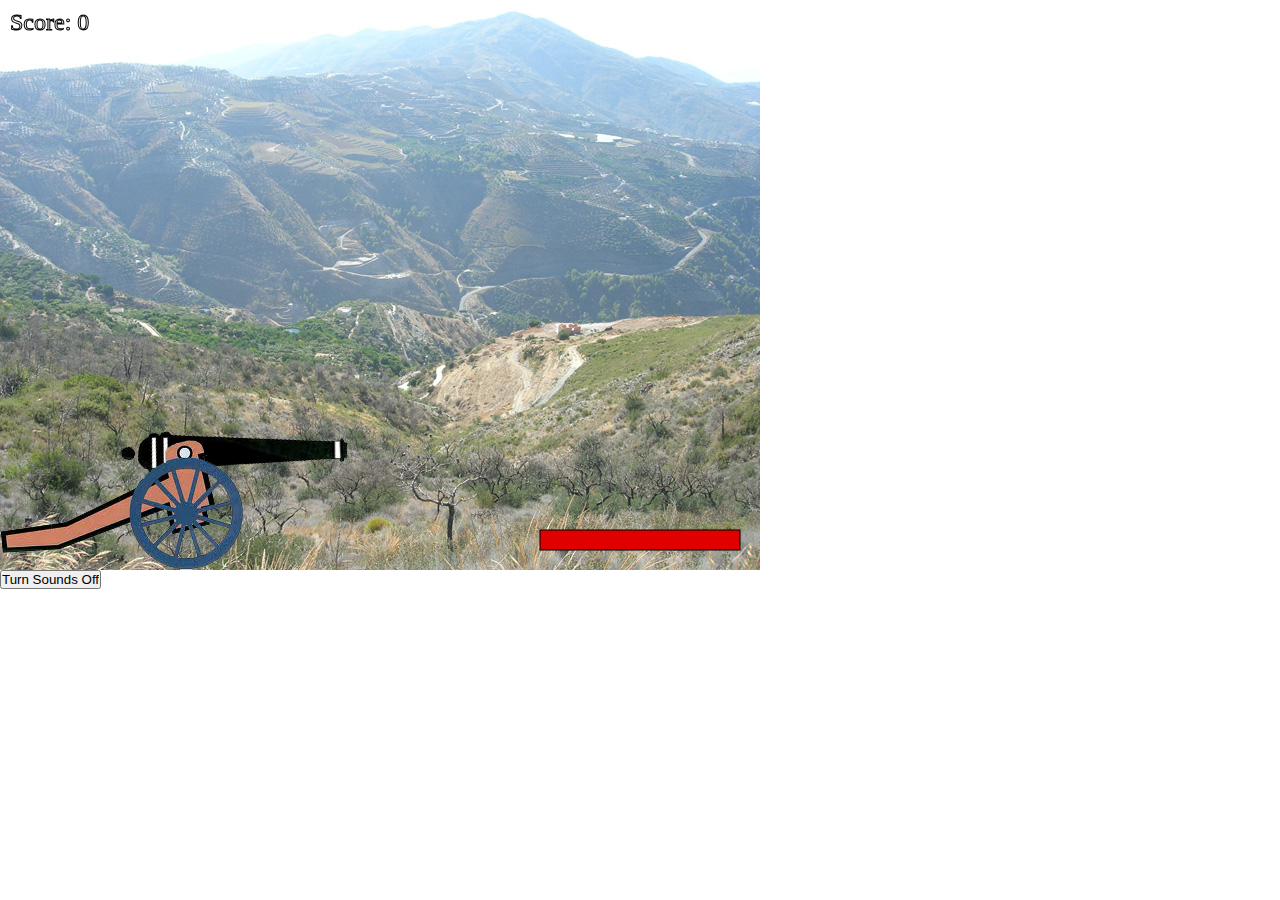
<file: cannon/index.html>
<!DOCTYPE html>
<html xmlns="http://www.w3.org/1999/xhtml">
<head>
	<meta http-equiv="Content-Type" content="text/html; charset=utf-8" />
	
    <link rel="stylesheet" href="cannon.css" />
</head>

<body>
	<section id="main">
    	<canvas id="canvas" width="760" height="570">
        	Please update your browser. I recommend <a href="www.google.com/chrome">Chrome</a>.
        </canvas>
        <div id="popup">
       	  <div id="scoretext"></div>
        <input id="username" type="text" size="25" maxlength="25"/>
        <input id="send" type="button" value="Submit"/>
        </div>
    </section>
<input id="button" type="button" value="Enable Sounds">
    <audio id="audio1"></audio>
    <audio id="audio2"></audio>
    <audio id="audio3"></audio>
    <audio id="audio4"></audio>
    <audio id="audio5"></audio>
    <script src="jquery.js"></script>
	<script src="canvas1.js"></script>
</body>
</html>
</file>
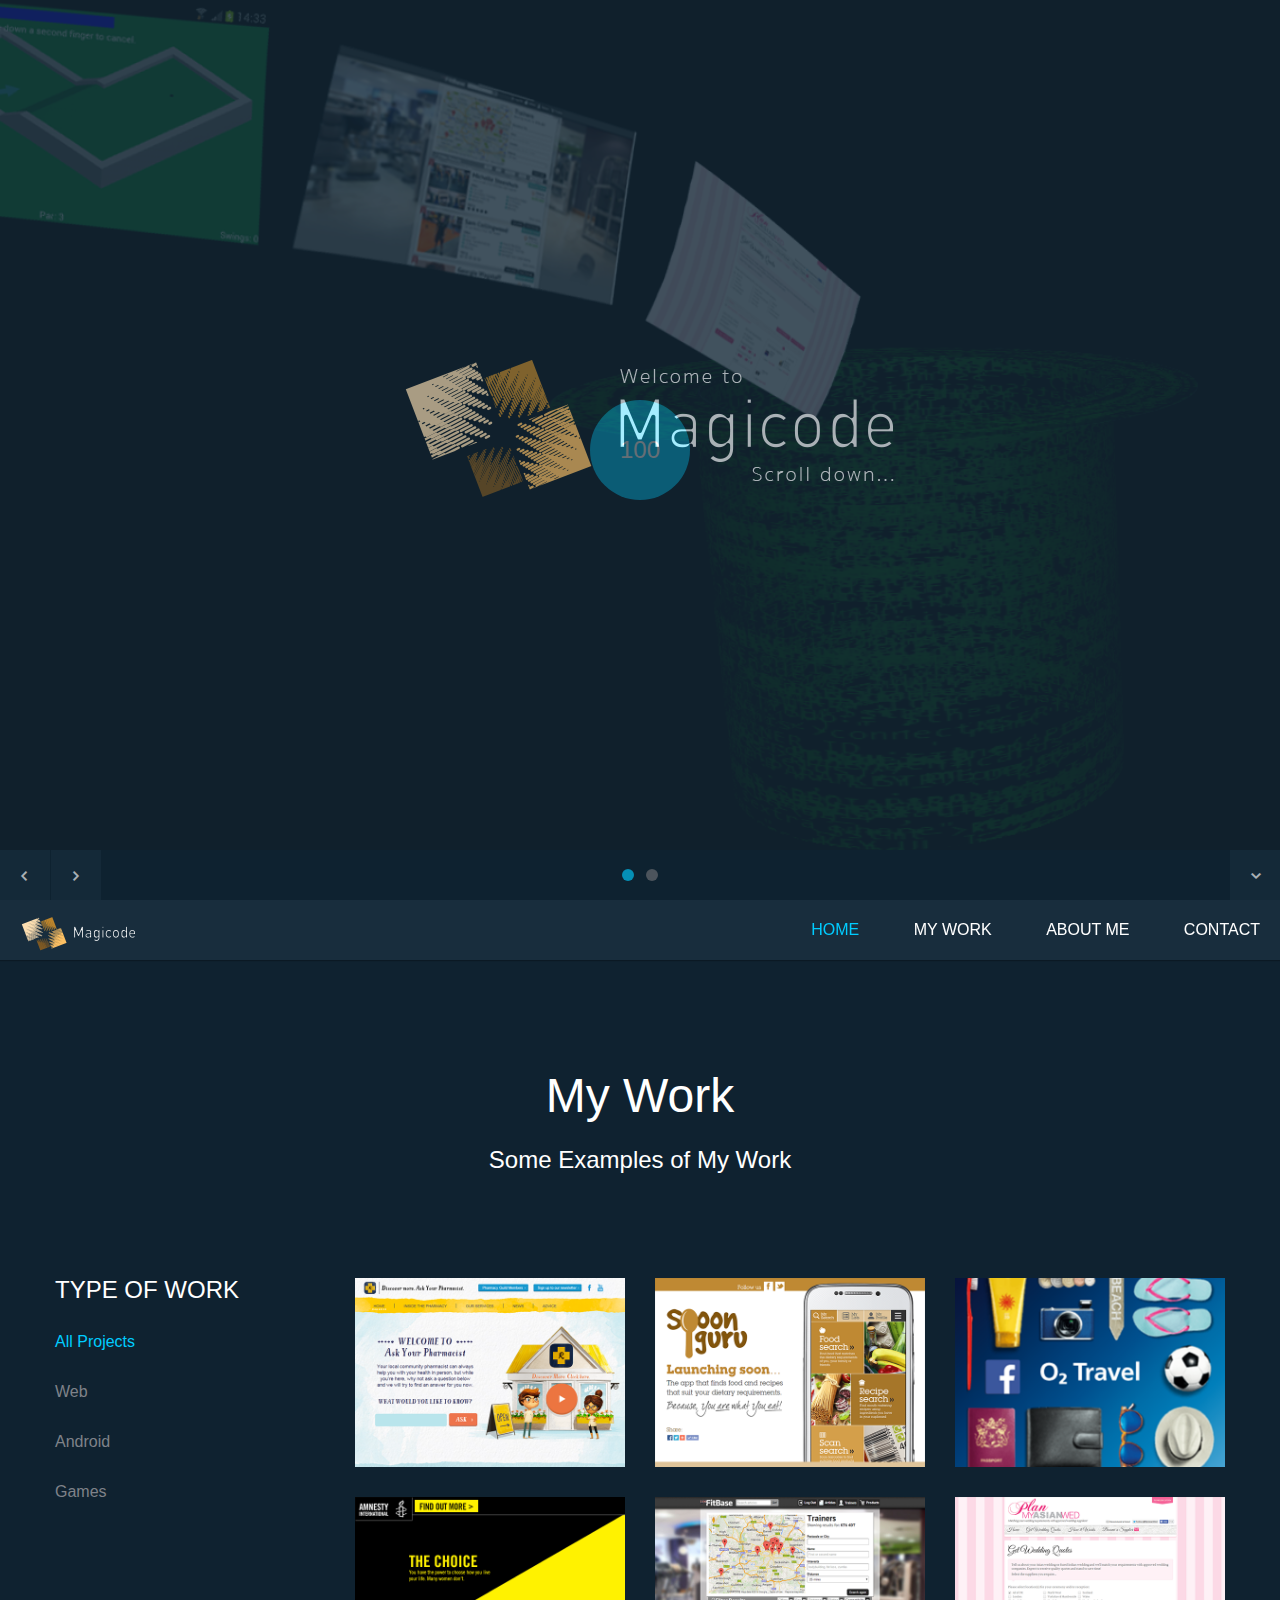
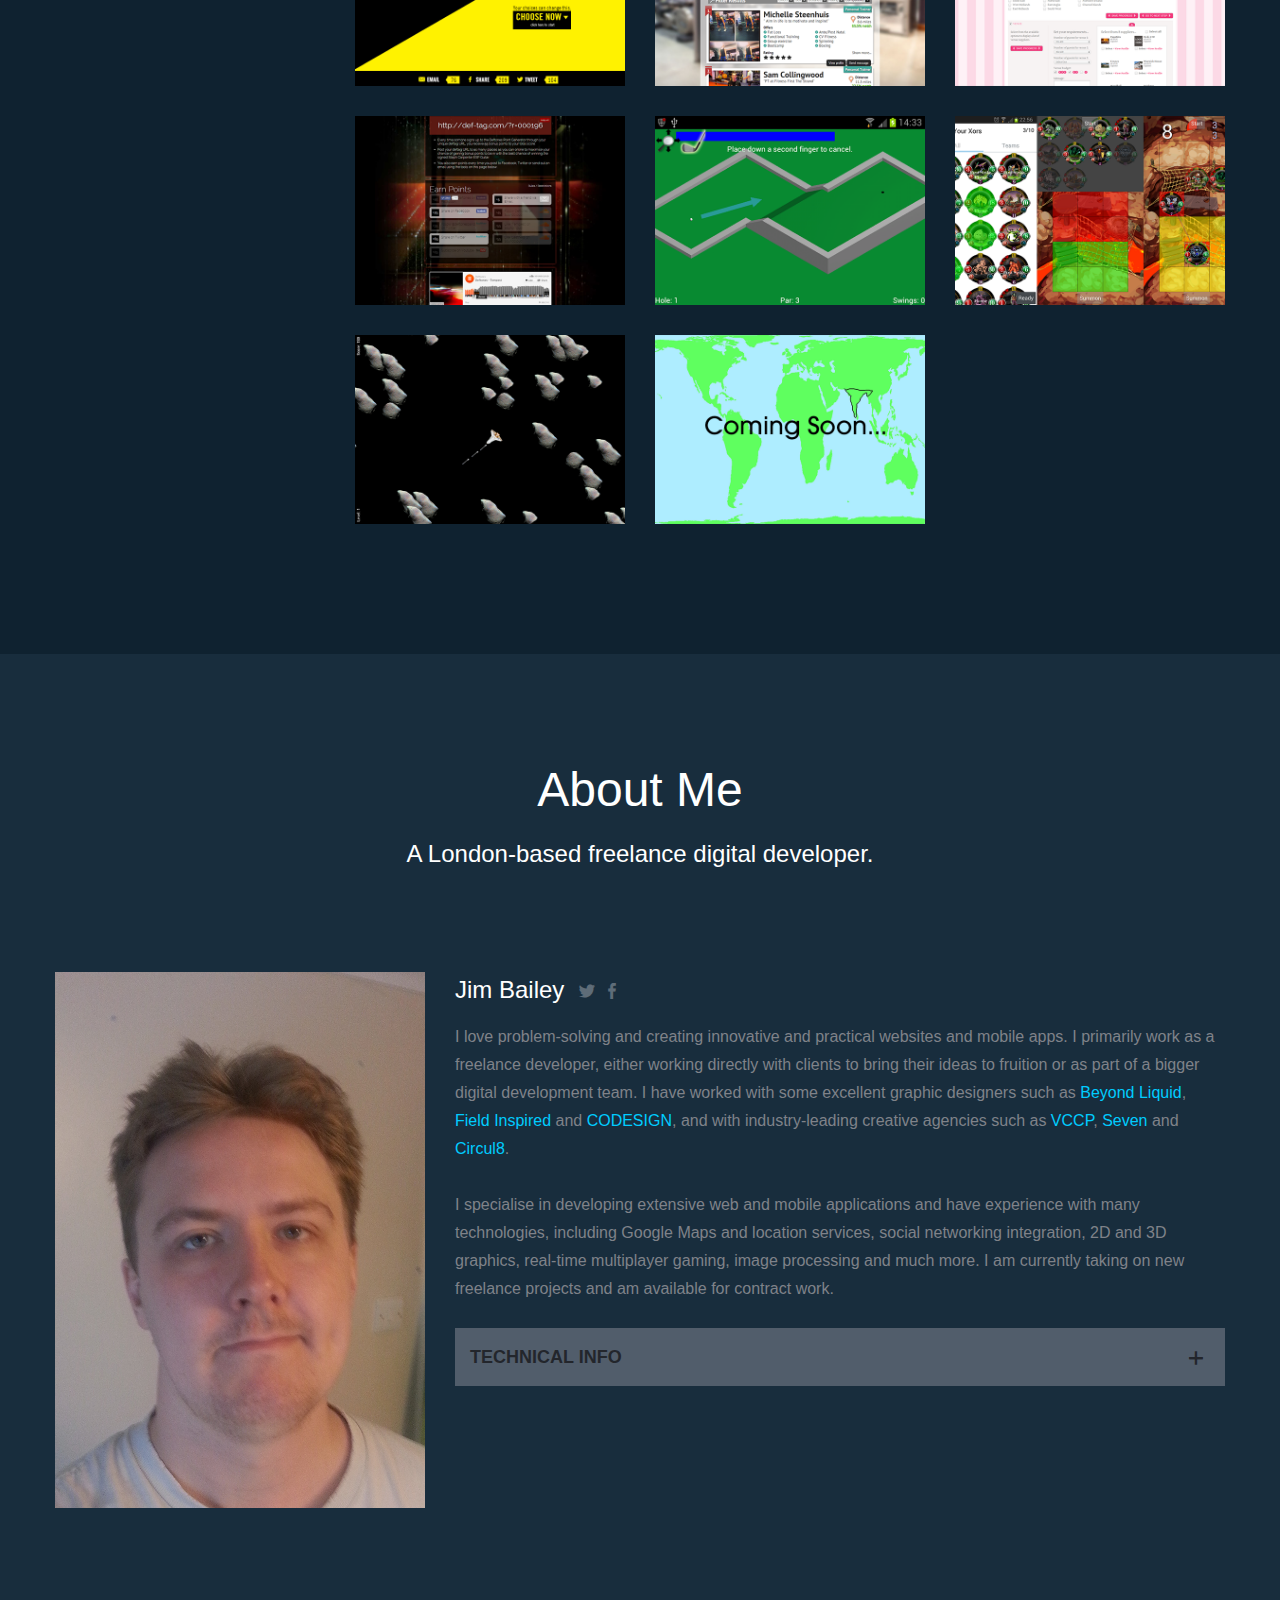
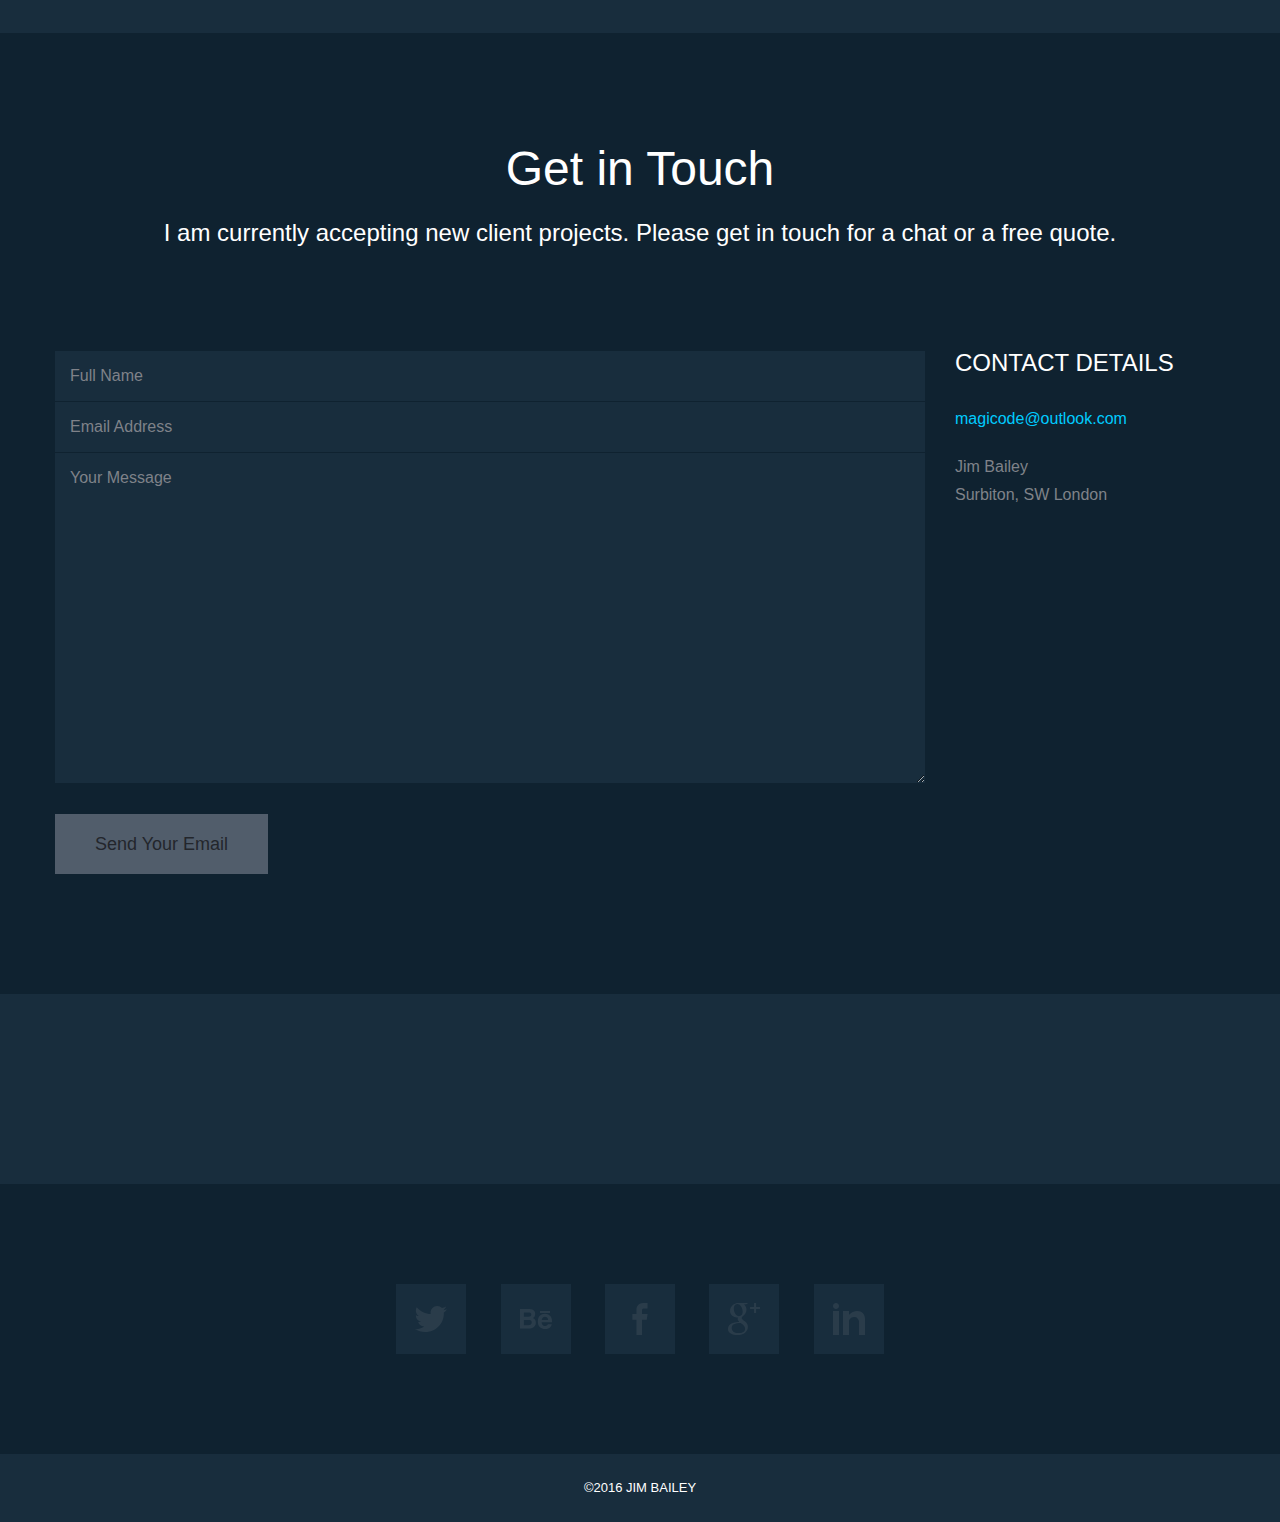
<file: magicode.co.uk/index.html>
<!DOCTYPE html>
<!--[if lt IE 7]><html class="no-js lt-ie9 lt-ie8 lt-ie7" lang="en"> <![endif]-->
<!--[if (IE 7)&!(IEMobile)]><html class="no-js lt-ie9 lt-ie8" lang="en"><![endif]-->
<!--[if (IE 8)&!(IEMobile)]><html class="no-js lt-ie9" lang="en"><![endif]-->
<!--[if (IE 9)]><html class="no-js ie9" lang="en"><![endif]-->
<!--[if gt IE 8]><!--> <html lang="en-US"> <!--<![endif]-->
<head>

<!-- Meta Tags -->
<meta http-equiv="Content-Type" content="text/html; charset=UTF-8" />

<title>Magicode | Digital Portfolio</title>

<meta name="description" content="Magicode | Digital Web and Mobile Development Portfolio for Jim Bailey" />

<!-- Mobile Specifics -->
<meta name="viewport" content="width=device-width, initial-scale=1.0">
<meta name="HandheldFriendly" content="true"/>
<meta name="MobileOptimized" content="320"/>
<meta property="og:image" content="httpwww.magicode.co.uk/_include/img/og_image.png" />

<!-- Mobile Internet Explorer ClearType Technology -->
<!--[if IEMobile]>  <meta http-equiv="cleartype" content="on">  <![endif]-->

<!-- Bootstrap -->
<link href="_include/css/bootstrap.min.css" rel="stylesheet">

<!-- Main Style -->
<link href="_include/css/main.css" rel="stylesheet">

<!-- Supersized -->
<link href="_include/css/supersized.css" rel="stylesheet">
<link href="_include/css/supersized.shutter.css" rel="stylesheet">

<!-- FancyBox -->
<link href="_include/css/fancybox/jquery.fancybox.css" rel="stylesheet">

<!-- Font Icons -->
<link href="_include/css/fonts.css" rel="stylesheet">

<!-- Shortcodes -->
<link href="_include/css/shortcodes.css" rel="stylesheet">

<!-- Responsive -->
<link href="_include/css/bootstrap-responsive.min.css" rel="stylesheet">
<link href="_include/css/responsive.css" rel="stylesheet">

<!-- Supersized -->
<link href="_include/css/supersized.css" rel="stylesheet">
<link href="_include/css/supersized.shutter.css" rel="stylesheet">

<!-- Google Font -->
<link href='https://fonts.googleapis.com/css?family=Titillium+Web:400,200,200italic,300,300italic,400italic,600,600italic,700,700italic,900' rel='stylesheet' type='text/css'>
<link href='https://fonts.googleapis.com/css?family=Lekton' rel='stylesheet' type='text/css'>

<!-- Fav Icon -->
<link rel="shortcut icon" href="favicon.ico" />

<link rel="apple-touch-icon" href="#">
<link rel="apple-touch-icon" sizes="114x114" href="#">
<link rel="apple-touch-icon" sizes="72x72" href="#">
<link rel="apple-touch-icon" sizes="144x144" href="#">

<!-- Modernizr -->
<script src="_include/js/modernizr.js"></script>

<!-- Analytics -->
<script type="text/javascript">

  var _gaq = _gaq || [];
  _gaq.push(['_setAccount', 'UA-83734776-1']);
  _gaq.push(['_trackPageview']);

  (function() {
    var ga = document.createElement('script'); ga.type = 'text/javascript'; ga.async = true;
    ga.src = ('https:' == document.location.protocol ? 'https://ssl' : 'http://www') + '.google-analytics.com/ga.js';
    var s = document.getElementsByTagName('script')[0]; s.parentNode.insertBefore(ga, s);
  })();

</script>
<!-- End Analytics -->

</head>


<body>

<!-- This section is for Splash Screen -->
<div class="ole">
<section id="jSplash">
	<div id="circle"></div>
</section>
</div>
<!-- End of Splash Screen -->

<!-- Homepage Slider -->
<div id="home-slider">
    <div class="overlay"></div>

    <div class="slider-text">
    	<div id="slidecaption"></div>
    </div>

	<div class="control-nav">
        <a id="prevslide" class="load-item"><i class="font-icon-arrow-simple-left"></i></a>
        <a id="nextslide" class="load-item"><i class="font-icon-arrow-simple-right"></i></a>
        <ul id="slide-list"></ul>

        <a id="nextsection" href="#work"><i class="font-icon-arrow-simple-down"></i></a>
    </div>
</div>
<!-- End Homepage Slider -->

<!-- Header -->
<header>
    <div class="sticky-nav">
    	<a id="mobile-nav" class="menu-nav" href="#menu-nav"></a>

        <div id="logo">
        	<a id="goUp" href="#home-slider" title="Brushed | Responsive One Page Template">Nav Title</a>
        </div>

        <nav id="menu">
        	<ul id="menu-nav">
            	<li class="current"><a href="#home-slider">Home</a></li>
              <li><a href="#work">My Work</a></li>
              <li><a href="#about">About Me</a></li>
              <li><a href="#contact">Contact</a></li>
            </ul>
        </nav>

    </div>
</header>
<!-- End Header -->

<!-- Our Work Section -->
<div id="work" class="page">
	<div class="container">
    	<!-- Title Page -->
        <div class="row">
            <div class="span12">
                <div class="title-page">
                    <h2 class="title">My Work</h2>
                    <h3 class="title-description">Some Examples of My Work</h3>
                </div>
            </div>
        </div>
        <!-- End Title Page -->

        <!-- Portfolio Projects -->
        <div class="row">
        	<div class="span3">
            	<!-- Filter -->
                <nav id="options" class="work-nav">
                    <ul id="filters" class="option-set" data-option-key="filter">
                    	<li class="type-work">Type of Work</li>
                        <li><a href="#filter" data-option-value="*" class="selected">All Projects</a></li>
                        <li><a href="#filter" data-option-value=".web">Web</a></li>
                        <li><a href="#filter" data-option-value=".android">Android</a></li>
                        <li><a href="#filter" data-option-value=".games">Games</a></li>
                    </ul>
                </nav>
                <!-- End Filter -->
            </div>

            <div class="span9">
            	<div class="row">
                	<section id="projects">
                    	<ul id="thumbs">

							<!-- Item Project and Filter Name -->
							<li class="item-thumbs span3 web">
								<!-- Fancybox - Gallery Enabled - Title - Full Image -->
								<a class="hover-wrap fancybox" data-fancybox-group="gallery" title="<a href='http://askyourpharmacist.com.au/' target='_blank'>Ask Your Phramacist</a>" href="_include/img/work/full/askyourp.png">
									<span class="overlay-img"></span>
									<span class="overlay-img-thumb font-icon-plus"></span>
								</a>
								<!-- Thumb Image and Description -->
								<img src="_include/img/work/thumbs/askyourp.png" alt="Ask Your Pharmacist was developed for the Pharmacy Guild of Australia as a hub of information about pharmacies and their services.">
							</li>
							<!-- End Item Project -->

							<!-- Item Project and Filter Name -->
							<li class="item-thumbs span3 android">
								<!-- Fancybox - Gallery Enabled - Title - Full Image -->
								<a class="hover-wrap fancybox" data-fancybox-group="gallery" title="<a href='http://www.spoon.guru/' target='_blank'>Spoon Guru</a>" href="_include/img/work/full/spoonguru.png">
									<span class="overlay-img"></span>
									<span class="overlay-img-thumb font-icon-plus"></span>
								</a>
								<!-- Thumb Image and Description -->
								<img src="_include/img/work/thumbs/spoonguru.png" alt="Spoon Guru is an exciting new nutrition app. Click the title to check out the website and sign up to receive updates.">
							</li>
							<!-- End Item Project -->

							<!-- Item Project and Filter Name -->
							<li class="item-thumbs span3 web">
								<!-- Fancybox - Gallery Enabled - Title - Full Image -->
								<a class="hover-wrap fancybox" data-fancybox-group="gallery" title="<a href='http://www.flashtalking.net/view/748681/' target='_blank'>O2 Travel Banners</a>" href="_include/img/work/full/o2travel.png">
									<span class="overlay-img"></span>
									<span class="overlay-img-thumb font-icon-plus"></span>
								</a>
								<!-- Thumb Image and Description -->
								<img src="_include/img/work/thumbs/o2travel.png" alt="Produced a series of HTML5 animated banners for O2 while contracting for <a href='http://www.vccp.com/'>VCCP</a>. These were developed using the GreenSock JavaScript library.">
							</li>
							<!-- End Item Project -->

                            <!-- Item Project and Filter Name -->
                            <li class="item-thumbs span3 web">
                                <!-- Fancybox - Gallery Enabled - Title - Full Image -->
                                <a class="hover-wrap fancybox" data-fancybox-group="gallery" title="<a href='http://makethechoice.com.au/' target='_blank'>Make the Choice</a>" href="_include/img/work/full/makethechoice.png">
                                    <span class="overlay-img"></span>
                                    <span class="overlay-img-thumb font-icon-plus"></span>
                                </a>
                                <!-- Thumb Image and Description -->
                                <img src="_include/img/work/thumbs/makethechoice.png" alt="Make the Choice was a website developed for Amnesty International as part of their Webby Award-winning Hijack Tinder campaign for International Women's Day. It is a responsive mini-site with CSS3 and JavaScript animations.">
                            </li>
                            <!-- End Item Project -->

                            <!-- Item Project and Filter Name -->
                        	<li class="item-thumbs span3 web">
                            	<!-- Fancybox - Gallery Enabled - Title - Full Image -->
                            	<a class="hover-wrap fancybox" data-fancybox-group="gallery" title="<a href='http://ukfitbase.com/' target='_blank'>UKFitBase</a>" href="_include/img/work/full/ukfitbase.png">
                                	<span class="overlay-img"></span>
                                    <span class="overlay-img-thumb font-icon-plus"></span>
                                </a>
                                <!-- Thumb Image and Description -->
                                <img src="_include/img/work/thumbs/ukfitbase.png" alt="UKFitBase is a hub of fitness information. It aims to match people with their perfect personal trainer or fitness/sport instructor with the help of an optional personality quiz. Trainers can create profiles to showcase their services. There is also an extensive articles section featuring content from industry experts as well as user-generated content.">
                            </li>
                        	<!-- End Item Project -->

							<!-- Item Project and Filter Name -->
                        	<li class="item-thumbs span3 web">
                            	<!-- Fancybox - Gallery Enabled - Title - Full Image -->
                            	<a class="hover-wrap fancybox" data-fancybox-group="gallery" title="<a href='http://www.planmyasianwed.com/' target='_blank'>PlanMyAsianWed</a>" href="_include/img/work/full/planmyasianwed.png">
                                	<span class="overlay-img"></span>
                                    <span class="overlay-img-thumb font-icon-plus"></span>
                                </a>
                                <!-- Thumb Image and Description -->
                                <img src="_include/img/work/thumbs/planmyasianwed.png" alt="PlanMyAsianWed is a site that helps couples find the perfect suppliers for their Indian/Asian wedding. The quote section of the site was completely revamped with a set of filters by location, price etc. and mini supplier profiles for the customer to browse. The supplier sign-up section was also redesigned with a more modern feel and to allow them to choose specific services and locations.">
                            </li>
                        	<!-- End Item Project -->

							<!-- Item Project and Filter Name -->
                        	<li class="item-thumbs span3 web games">
                            	<!-- Fancybox - Gallery Enabled - Title - Full Image -->
                            	<a class="hover-wrap fancybox" data-fancybox-group="gallery" title="Deftones Koi No Yokan Album Release" href="_include/img/work/full/deftag.png">
                                	<span class="overlay-img"></span>
                                    <span class="overlay-img-thumb font-icon-plus"></span>
                                </a>
                                <!-- Thumb Image and Description -->
                                <img src="_include/img/work/thumbs/deftag.png" alt="This promotional website was created for the Deftones' Koi No Yokan album release. Users sign up by linking with their Facebook account to enter a competition to win a signed guitar. Points are gained for performing various social media actions, such as sharing on Facebook, tweeting and liking on Soundcloud.">
                            </li>
                        	<!-- End Item Project -->

							<!-- Item Project and Filter Name -->
                        	<li class="item-thumbs span3 android games">
                            	<!-- Fancybox Media - Gallery Enabled - Title - Link to Video -->
                            	<a class="hover-wrap fancybox" data-fancybox-group="gallery" title="MyCrazyGolf" href="_include/img/work/full/mycrazygolf.png">
                                	<span class="overlay-img"></span>
                                    <span class="overlay-img-thumb font-icon-plus"></span>
                                </a>
                                <!-- Thumb Image and Description -->
                                <img src="_include/img/work/thumbs/mycrazygolf.png" alt="MyCrazyGolf if a game I am currently developing in my spare time for the Android platform. It is an isometric 3D crazy golf game with a level editor so that people can make their own courses. The graphics are implemented using OpenGL ES 2.0 and the physics engine is custom-made. It has original music and there is also a file-sharing website in development for people to share golf courses that they have made.">
                            </li>
                        	<!-- End Item Project -->

                            <!-- Item Project and Filter Name -->
                            <li class="item-thumbs span3 android games">
                                <!-- Fancybox Media - Gallery Enabled - Title - Link to Video -->
                                <a class="hover-wrap fancybox" data-fancybox-group="gallery" title="Legends of Xor" href="_include/img/work/full/legendsofxor.png">
                                    <span class="overlay-img"></span>
                                    <span class="overlay-img-thumb font-icon-plus"></span>
                                </a>
                                <!-- Thumb Image and Description -->
                                <img src="_include/img/work/thumbs/legendsofxor.png" alt="Legends of Xor is an online real-time multiplayer game, with elements of turn-based strategy, where players fight their team of 'xors' against one another on a game board. I developed single and multiplayer demos of the game as a proof of concept. It spent some time under the watch of another game development studio, before returning to me for the addition of a single player mode. The open beta will be available in the Google Play store soon!">
                            </li>
                            <!-- End Item Project -->

							<!-- Item Project and Filter Name -->
                        	<li class="item-thumbs span3 android games">
                            	<!-- Fancybox - Gallery Enabled - Title - Full Image -->
                            	<a class="hover-wrap fancybox" data-fancybox-group="gallery" title="<a href='https://play.google.com/store/apps/details?id=com.smallaxeapps.android.asteroidgame' target='_blank'>Astedroid</a>" href="_include/img/work/full/astedroid.png">
                                	<span class="overlay-img"></span>
                                    <span class="overlay-img-thumb font-icon-plus"></span>
                                </a>
                                <!-- Thumb Image and Description -->
                                <img src="_include/img/work/thumbs/astedroid.png" alt="Astedroid is a simple asteroid-shooting game for touchscreen Android devices. It is available on <a href='https://play.google.com/store/apps/details?id=com.smallaxeapps.android.asteroidgame&hl=en_GB'>Google Play</a> for free.">
                            </li>
                        	<!-- End Item Project -->

							<!-- Item Project and Filter Name -->
                        	<li class="item-thumbs span3 web games">
                            	<!-- Fancybox - Gallery Enabled - Title - Full Image -->
                            	<a class="hover-wrap fancybox" data-fancybox-group="gallery" title="GeoSketch" href="_include/img/work/full/geosketch.png">
                                	<span class="overlay-img"></span>
                                    <span class="overlay-img-thumb font-icon-plus"></span>
                                </a>
                                <!-- Thumb Image and Description -->
                                <img src="_include/img/work/thumbs/geosketch.png" alt="A map drawing game currently in development. More details soon!">
                            </li>
                        	<!-- End Item Project -->

                        </ul>
                    </section>

            	</div>
            </div>
        </div>
        <!-- End Portfolio Projects -->
    </div>
</div>
<!-- End Our Work Section -->

<!-- About Section -->
<div id="about" class="page-alternate">
<div class="container">
    <!-- Title Page -->
    <div class="row">
        <div class="span12">
            <div class="title-page">
                <h2 class="title">About Me</h2>
                <h3 class="title-description">A London-based freelance digital developer.</h3>
            </div>
        </div>
    </div>
    <!-- End Title Page -->

    <!-- People -->
    <div class="row">

        <!-- Start Profile -->
    	<div class="span4 profile">
        	<div class="image-wrap">
                <div class="hover-wrap">
                    <span class="overlay-img"></span>
                    <span class="overlay-text-thumb">Jim Bailey</span>
                </div>
                <img src="_include/img/profile/jim.png" alt="Jim Bailey">
            </div>

        </div>

        <div class="span8 profile">
            <h3 class="profile-name inlineb">Jim Bailey</h3>
            <ul class="social-icons inlineb">
                <li><a href="https://twitter.com/magicodeuk"><i class="font-icon-social-twitter"></i></a></li>
                <li><a href="https://www.facebook.com/magicode"><i class="font-icon-social-facebook"></i></a></li>
            </ul>
            <p class="profile-description">I love problem-solving and creating innovative and practical websites and mobile apps. I primarily work as a freelance developer, either working directly with clients to bring their ideas to fruition or as part of a bigger digital development team. I have worked with some excellent graphic designers such as <a href="http://beyondliquid.com/" target="_blank">Beyond Liquid</a>, <a href="http://fieldinspired.com/" target="_blank">Field Inspired</a> and  <a href="http://www.codesign.it/" target="_blank">CODESIGN</a>, and with industry-leading creative agencies such as <a href="http://www.vccp.com/" target="_blank">VCCP</a>, <a href="http://www.seven.co.uk/" target="_blank">Seven</a> and  <a href="http://www.circul8.com.au/" target="_blank">Circul8</a>.
                <br><br>
                I specialise in developing extensive web and mobile applications and have experience with many technologies, including Google Maps and location services, social networking integration, 2D and 3D graphics, real-time multiplayer gaming, image processing and much more. I am currently taking on new freelance projects and am available for contract work.
            </p>

            <!-- Start Toggle -->
            <div class="accordion" id="toggleArea">

                <div class="accordion-group">
                    <div class="accordion-heading togglize">
                        <a class="accordion-toggle" data-toggle="collapse" data-parent="#" href="#collapseOne">
                            Technical info
                            <span class="font-icon-plus"></span>
                            <span class="font-icon-minus"></span>
                        </a>
                    </div>
                    <div id="collapseOne" class="accordion-body collapse">
                        <div class="accordion-inner">
                            Languages: PHP, JavaScript, HTML5, CSS3, Java, Node.js, MySQL.
                            <br>
                            Experience with: Zend Framework 2, Yii, WordPress, Unity3D, GreenSock, Grunt, Gulp, SASS, Google Maps, social networks, image processing.
                        </div>
                    </div>
                </div>

            </div>
            <!-- End Toggle -->

        </div>
        <!-- End Profile -->

    </div>
    <!-- End People -->
</div>
</div>
<!-- End About Section -->


<!-- Contact Section -->
<div id="contact" class="page">
<div class="container">
    <!-- Title Page -->
    <div class="row">
        <div class="span12">
            <div class="title-page">
                <h2 class="title">Get in Touch</h2>
                <h3 class="title-description">I am currently accepting new client projects. Please get in touch for a chat or a free quote.</h3>
            </div>
        </div>
    </div>
    <!-- End Title Page -->

    <!-- Contact Form -->
    <div class="row">
    	<div class="span9">

        	<form id="contact-form" class="contact-form" action="#">
            	<p class="contact-name">
            		<input id="contact_name" type="text" placeholder="Full Name" value="" name="name" />
                </p>
                <p class="contact-email">
                	<input id="contact_email" type="text" placeholder="Email Address" value="" name="email" />
                </p>
                <p class="contact-message">
                	<textarea id="contact_message" placeholder="Your Message" name="message" rows="15" cols="40"></textarea>
                </p>
                <p class="contact-submit">
                	<a id="contact-submit" class="submit" href="#">Send Your Email</a>
                </p>

                <div id="response">

                </div>
            </form>

        </div>

        <div class="span3">
        	<div class="contact-details">
        		<h3>Contact Details</h3>
                <ul>
                    <li><a href="mailto:magicode@outlook.com">magicode@outlook.com</a></li>
                    <li>
                        Jim Bailey
                        <br>
                        Surbiton, SW London
                    </li>
                </ul>
            </div>
        </div>
    </div>
    <!-- End Contact Form -->
</div>
</div>
<!-- End Contact Section -->

<!-- Twitter Feed -->
<div id="twitter-feed" class="page-alternate">
</div>
<!-- End Twitter Feed -->

<!-- Socialize -->
<div id="social-area" class="page">
	<div class="container">
    	<div class="row">
            <div class="span12">
                <nav id="social">
                    <ul>
                        <li><a href="https://twitter.com/magicodeuk" title="Follow Me on Twitter" target="_blank"><span class="font-icon-social-twitter"></span></a></li>
                        <li><a href="http://www.behance.net/magicode" title="Follow Me on Behance" target="_blank"><span class="font-icon-social-behance"></span></a></li>
                        <li><a href="https://www.facebook.com/magicode" title="Follow Me on Facebook" target="_blank"><span class="font-icon-social-facebook"></span></a></li>
                        <li><a href="https://plus.google.com/102242557143928043004" title="Follow Me on Google Plus" target="_blank"><span class="font-icon-social-google-plus"></span></a></li>
                        <li><a href="http://uk.linkedin.com/pub/jim-bailey/40/937/5b5/" title="Follow Me on LinkedIn" target="_blank"><span class="font-icon-social-linkedin"></span></a></li>
                    </ul>
                </nav>
            </div>
        </div>
    </div>
</div>
<!-- End Socialize -->

<!-- Footer -->
<footer>
	<p class="credits">&copy;2016 Jim Bailey</p>
</footer>
<!-- End Footer -->

<!-- Back To Top -->
<a id="back-to-top" href="#">
	<i class="font-icon-arrow-simple-up"></i>
</a>
<!-- End Back to Top -->


<!-- Js -->
<script src="https://ajax.googleapis.com/ajax/libs/jquery/1.12.4/jquery.min.js"></script> <!-- jQuery Core -->
<script src="_include/js/bootstrap.min.js"></script> <!-- Bootstrap -->
<script src="_include/js/supersized.3.2.7.min.js"></script> <!-- Slider -->
<script src="_include/js/waypoints.js"></script> <!-- WayPoints -->
<script src="_include/js/waypoints-sticky.js"></script> <!-- Waypoints for Header -->
<script src="_include/js/jquery.isotope.js"></script> <!-- Isotope Filter -->
<script src="_include/js/jquery.fancybox.pack.js"></script> <!-- Fancybox -->
<script src="_include/js/jquery.fancybox-media.js"></script> <!-- Fancybox for Media -->
<script src="_include/js/jquery.tweet.js"></script> <!-- Tweet -->
<script src="_include/js/plugins.js"></script> <!-- Contains: jPreloader, jQuery Easing, jQuery ScrollTo, jQuery One Page Navi -->
<script src="_include/js/main.js"></script> <!-- Default JS -->
<!-- End Js -->

</body>
</html>
</file>
<file: cannon/cannon.css>
@charset "utf-8";
*{
   margin:0px;
   padding:0px;
}

#main{
	position:relative;
	display:block;
}

#canvas{
	-webkit-tap-highlight-color: rgba(0, 0, 0, 0);
	display:block;
}

#popup{
	display:block;
	position:absolute;
	top:50px;
	left:220px;
	background:#2B95FF;
	border-radius:10px;
	box-shadow:black 6px 6px 6px;
	border:5px solid #004488;
	width:280px;
	height:400px;
	padding:10px;
	text-align:center;
	display:none;
	font:bold 16px Century Gothic;
}
#username{
	display:block;
	float:left;
}

#send{
	float:right;
	display:block;
}

table.highscore{
	margin-left:auto; 
 	margin-right:auto;
}

td.highscore:nth-child(1){
	text-align:right;
}

td.highscore:nth-child(2){
	text-align:left;
}
</file>
<file: magicode.co.uk/_include/css/main.css>
/*
Theme Name: Brushed 
Theme URI: http://www.themes.alessioatzeni.com/html/brushed/
Author: Alessio Atzeni
Author URI: http://www.alessioatzeni.com
Description: Personal Website and Portfolio of Alessio Atzeni
Version: 1.0
*/


/* ==================================================
   Basic Styles
================================================== */

html, body {
	height: 100%;
}
/*
#0F2230;
#182D3D
*/

html {
	width:100%;
	font-size: 100%; 
	-webkit-text-size-adjust: 100%; 
	-ms-text-size-adjust: 100%;
}

body{
	background:#0F2230;
	color:#7F8289;
	font-weight:300;
	font-size:16px;
	font-family: "Avant Garde", Avantgarde, "Century Gothic", CenturyGothic, "AppleGothic", sans-serif;
	line-height:28px;
}


a{
	color:#00ccff;
	text-decoration: none;
	cursor: pointer;
	
	-webkit-transition: color 0.1s linear 0s;	
	   -moz-transition: color 0.1s linear 0s;
		 -o-transition: color 0.1s linear 0s;
		    transition: color 0.1s linear 0s;
}

a:hover,
a:active,
a:focus{
	outline: 0;
	color:#FFFFFF;
	text-decoration:none;
}

a img {
	border: none;
}

a > img {
	vertical-align: bottom;	
}

img {
	max-width: none;	
}

strong {
  	font-weight: 500;
}

p {
	margin: 0 0 30px;
}

hr {
	border-style: dashed;
	border-color: #3C3F45;
	border-bottom: none;
	border-left: none;
	border-right: none;
	margin: 50px 0;	
}

.align_left{
	float:left;
	margin:0 25px 0 0px!important;
}

.align_right{
	float:right;
	margin:0 0 0 25px!important;
}

.text_align_left {
	text-align: left;
}

.text_align_center {
	text-align: center;
}

.text_align_right {
	text-align: right;	
}

.color-text {
    color: #00ccff;
}

.through{
	text-decoration:line-through;
}

input, button, select, textarea {
	font-weight: 300;
	font-family: "Avant Garde", Avantgarde, "Century Gothic", CenturyGothic, "AppleGothic", sans-serif;
	outline: 0;
}

input:focus, 
textarea:focus,
input[type="text"]:focus {
	outline: 0;
}

input:-moz-placeholder,
textarea:-moz-placeholder {
  color: #7F8289;
}

input:-ms-input-placeholder,
textarea:-ms-input-placeholder {
  color: #7F8289;
}

input::-webkit-input-placeholder,
textarea::-webkit-input-placeholder {
  color: #7F8289;
}

/* ==================================================
   Code and Pre
================================================== */

code,
pre {
  	padding: 0 3px 2px;
  	-webkit-border-radius: 3px;
       -moz-border-radius: 3px;
            border-radius: 3px;
  	color: #232527;
  	font-size: 12px;
  	font-family: Monaco, Menlo, Consolas, "Courier New", monospace;
}

code {
  	padding: 2px 4px;
  	border: 1px solid #dde4e9;
  	background-color: #F6F6F6;
  	color: #232527;
  	white-space: nowrap;
}

pre {
  	display: block;
  	margin: 70px 50px;
  	padding: 30px;
  	border: 1px solid #dde4e9;
  	-webkit-border-radius: 4px;
       -moz-border-radius: 4px;
            border-radius: 4px;
  	background-color: #FCFCFC;
  	white-space: pre;
  	white-space: pre-wrap;
  	word-wrap: break-word;
  	word-break: break-all;
  	font-size: 12px;
  	line-height: 20px;
}

pre code {
  	padding: 0;
  	border: 0;
  	background-color: transparent;
  	color: inherit;
  	white-space: pre;
  	white-space: pre-wrap;
}

.pre-scrollable {
  	overflow-y: scroll;
  	max-height: 340px;
}

/* ==================================================
   Typography
================================================== */

h1,
h2,
h3,
h4,
h5,
h6{
	margin:0 0 20px 0;
	color:#FFFFFF;
	font-weight:300;
	font-family: "Avant Garde", Avantgarde, "Century Gothic", CenturyGothic, "AppleGothic", sans-serif;
	line-height:1.5em;
}

h1{
	font-size:48px;
}

h2{
	font-size:36px;
}

h3{
	font-size:24px;
}

h4{
	font-size:20px;
}

h5{
	font-size:18px;
}

h6{
	font-size:16px;
}

h3.spec {
	color: #FFFFFF;
    font-size: 24px;
    font-weight: 300;
    line-height: 1em;
    margin-bottom: 30px;
    text-transform: uppercase;
}


/* ==================================================
   Margin Bottom Sets
================================================== */

.margin-0{
	margin-bottom:0 !important;
}

.margin-10{
	margin-bottom:10px !important;
}

.margin-15{
	margin-bottom:15px !important;
}

.margin-20{
	margin-bottom:20px !important;
}

.margin-30{
	margin-bottom:30px !important;
}

.margin-40{
	margin-bottom:40px !important;
}

.margin-50{
	margin-bottom:50px !important;
}

.margin-60{
	margin-bottom:60px !important;
}

.margin-70{
	margin-bottom:70px !important;
}

.margin-80{
	margin-bottom:80px !important;
}

/* ==================================================
   Home Slider
================================================== */

#home-slider {
	position: relative;
	overflow: hidden;
	height: 100%;
}

#home-slider .overlay { 
	position: absolute;
	width: 100%;
	height: 100%;
	background: #182D3D;
	opacity: 0.7;
	filter: alpha(opacity=70);
	z-index: 0;
}

#home-slider .slider-text {
	position: absolute;
	left: 50%;
	top: 50%;
	margin: -150px 0 0 -585px;
	width: 1170px;
	height: 250px;
	text-align: center;
	z-index: 2;	
}

#home-slider #slidecaption {
	width: 100%;
	line-height: 250px;
	margin: 0;
	text-align: center;
	text-shadow: none;	
}

#home-slider .slide-content {
	font-size: 60px;
	color: #FFFFFF;
	letter-spacing: -3px;
	text-transform: uppercase;	
}

#home-slider .control-nav {
	position: absolute;
	width: 100%;
	background: #0F2230;
	height: 50px;
	bottom: 0;
	z-index: 2;
}

#home-slider #nextslide,
#home-slider #prevslide {
	background-image: none;
	background-color: #182D3D;
	display: inline-block;
	margin: 0;
	position: relative;
	top: 0;
	left: 0;
	right: 0;
	width: 50px;
	height: 50px;
	opacity: 1;
	filter: alpha(opacity=100);
	
	-webkit-transition: background 0.1s linear 0s;	
	   -moz-transition: background 0.1s linear 0s;
		 -o-transition: background 0.1s linear 0s;
		    transition: background 0.1s linear 0s;
}

#home-slider #nextslide {
	margin-left: -3px;	
}

#home-slider #nextsection {
	float:right;
}

#home-slider #nextslide:hover,
#home-slider #prevslide:hover {
	background-color:#00ccff;
}

#home-slider #nextslide i,
#home-slider #prevslide i {
	font-size: 16px;
	color: #FFFFFF;
	position: absolute;
	left: 50%;
	top: 50%;
	margin-top: -7px;
	line-height: 1em;
}

#home-slider #nextslide i {
	margin-left: -8px;	
}

#home-slider #prevslide i {
	margin-left: -9px;	
}

#home-slider ul#slide-list {
	top: 50%;
	padding: 0;
	margin:-6px 0 0 0;	
}

#home-slider ul#slide-list li {
	margin-right: 12px;
}

#home-slider ul#slide-list li:last-child {
	margin-right: 0;	
}

#home-slider ul#slide-list li a {
	background-color: #6E7074;
	background-image: none;
	width: 12px;
	height: 12px;
	
	-webkit-border-radius: 999px;
	-moz-border-radius: 999px;
	border-radius: 999px;	
	
	-webkit-transition: background 0.1s linear 0s;	
	   -moz-transition: background 0.1s linear 0s;
		 -o-transition: background 0.1s linear 0s;
		    transition: background 0.1s linear 0s;
}

#home-slider ul#slide-list li a:hover {
	background-color: #FFFFFF;	
}

#home-slider ul#slide-list li.current-slide a,
#home-slider ul#slide-list li.current-slide a:hover {
	background-color:#00ccff;
}

#home-slider #nextsection {
	background-color: #182D3D;
	margin: 0;
	position: relative;
	float:right;
	width: 50px;
	height: 50px;
	
	-webkit-transition: background 0.1s linear 0s;	
	   -moz-transition: background 0.1s linear 0s;
		 -o-transition: background 0.1s linear 0s;
		    transition: background 0.1s linear 0s;
}

#home-slider #nextsection:hover {
	background-color:#00ccff;
}

#home-slider #nextsection i {
	font-size: 16px;
	color: #FFFFFF;
	position: absolute;
	left: 50%;
	top: 50%;
	margin-top: -7px;
	line-height: 1em;
}

#home-slider #nextsection i {
	margin-left: -7px;	
}


/* ==================================================
   Header
================================================== */

header {
	width: 100%;
	z-index: 99;
}

header .sticky-nav {
	position: relative;
	width: 100%;
	height: 60px;
	background: #182D3D;
	z-index: 1001;
	
	-webkit-box-shadow: 0 1px 1px rgba(0, 0, 0, 0.25);
	-moz-box-shadow: 0 1px 1px rgba(0, 0, 0, 0.25);
	box-shadow: 0 1px 1px rgba(0, 0, 0, 0.25);
}

header .sticky-nav.stuck {
	position: fixed;
	top: 0;
	left: 0;
	z-index: 1001;
}

header #logo {
	color: #FFFFFF;
	float: left;
	padding: 15px 0;
	margin-left: 20px;
}

header #logo a {
	background: url(../img/logo.png) no-repeat;
	width: 115px;
	height: 36px;
	text-indent: -9999px;
	display: block;
	opacity: 1;
	filter: alpha(opacity=100);
	
	-webkit-transition: opacity 0.25s ease-in-out 0s;	
	   -moz-transition: opacity 0.25s ease-in-out 0s;
		 -o-transition: opacity 0.25s ease-in-out 0s;
		    transition: opacity 0.25s ease-in-out 0s;	
}

header #logo a:hover {
	opacity: 0.65;
	filter: alpha(opacity=65);	
}

nav#menu {
	float: right;
	margin-right: 20px;
}

nav#menu #menu-nav {
	margin: 0;
	padding: 0;	
}

nav#menu #menu-nav li {
	list-style: none;
	display: inline-block;
	margin-left: 50px;	
}

nav#menu #menu-nav li:first-child {
	margin-left: 0;	
}

nav#menu #menu-nav li a {
	color: #FFFFFF;
	font-size: 16px;
	font-weight: 300;
	line-height: 60px;
	display: block;
	text-transform: uppercase;
}

nav#menu #menu-nav li.current a,
nav#menu #menu-nav li a:hover {
	color: #00ccff;
}


/* ==================================================
   Mobile Navigation
================================================== */

#mobile-nav {
	display: none;	
}

.menu-nav {
	background:url(../img/menu-mobile.png) 0 0 no-repeat;
	width: 16px;
	height: 16px;
	display: block;
	margin: 22px 0 0 0;
	
	-webkit-transform: rotate(0deg);
	   -moz-transform: rotate(0deg);
		-ms-transform: rotate(0deg);
		 -o-transform: rotate(0deg);
			transform: rotate(0deg);
	
	-webkit-transition: -webkit-transform 250ms ease-out 0s;	
	   -moz-transition: -moz-transform 250ms ease-out 0s;
		 -o-transition: -o-transform 250ms ease-out 0s;
		    transition: transform 250ms ease-out 0s;
}

.menu-nav.open {
	background-position: 0 -16px;
		  
	-webkit-transform: rotate(-180deg);
	   -moz-transform: rotate(-180deg);
		-ms-transform: rotate(-180deg);
		 -o-transform: rotate(-180deg);
			transform: rotate(-180deg);
	
	-webkit-transition: -webkit-transform 250ms ease-out 0s;	
	   -moz-transition: -moz-transform 250ms ease-out 0s;
		 -o-transition: -o-transform 250ms ease-out 0s;
		    transition: transform 250ms ease-out 0s;	
}

#navigation-mobile {
	display: none;
	text-align: center;
	width: 100%;
	background: #182D3D;	
	border-bottom: 1px solid #0F2230;
	position: relative;
	float: left;
	z-index: 9999;
}

#navigation-mobile li {
	list-style: none;
	border-top: 1px solid #0F2230;
}

#navigation-mobile li a{
	display: block;
	font-size: 16px;
	text-transform: uppercase;
	padding: 20px 0;
}


/* ==================================================
   Section Page
================================================== */

.page {
	background: #0F2230;
	padding: 100px 0;
	position: relative;
	z-index: 99;
}

.page-alternate {
	background: #182D3D;
	padding: 100px 0;
	position: relative;
	z-index: 99;
}

.title-page {
	text-align: center;
	margin-bottom: 100px;	
}

.title-page .title {
	font-size: 48px;
	margin: 0 0 10px 0
}

.title-page .title-description {
	font-size: 24px;
	font-weight: 200;
	margin: 0;
}

/* ==================================================
   Section Portfolio
================================================== */

.type-work {
	color: #FFFFFF;
	font-size: 24px;
	font-weight: 300;
	margin-bottom: 30px;
	line-height: 1em;
	text-transform: uppercase;
}

.work-nav #filters {
	margin: 0;
	padding: 0;
	list-style: none;
}

.work-nav #filters li {
	margin: 0 0 30px 0;
	padding: 0;
}

.work-nav #filters li a {
	color: #7F8289;
	font-size: 16px;
	display: block;	
}

.work-nav #filters li a:hover {
	color: #FFFFFF;
}

.work-nav #filters li a.selected {
	color: #00ccff;
}

#thumbs {
	margin: 0;
	padding: 0;	
}

#thumbs li {
	list-style-type: none;
}

.item-thumbs {
	position: relative;
	overflow: hidden;
	margin-bottom: 30px;
	cursor: pointer;
}

.item-thumbs a + img {
	width: 100%;	
}

.item-thumbs .hover-wrap {
	position: absolute;
	display: block;
	width: 100%;
	height: 100%;
	
	opacity: 0;
	filter: alpha(opacity=0);
	
	-webkit-transition: all 450ms ease-out 0s;	
	   -moz-transition: all 450ms ease-out 0s;
		 -o-transition: all 450ms ease-out 0s;
		    transition: all 450ms ease-out 0s;
		  
	-webkit-transform: rotateY(180deg) scale(0.5,0.5);
	   -moz-transform: rotateY(180deg) scale(0.5,0.5);
		-ms-transform: rotateY(180deg) scale(0.5,0.5);
		 -o-transform: rotateY(180deg) scale(0.5,0.5);
			transform: rotateY(180deg) scale(0.5,0.5);	
}

.item-thumbs:hover .hover-wrap,
.item-thumbs.active .hover-wrap {
	opacity: 1;
	filter: alpha(opacity=100);
	
	-webkit-transform: rotateY(0deg) scale(1,1);
	   -moz-transform: rotateY(0deg) scale(1,1);
		-ms-transform: rotateY(0deg) scale(1,1);
		 -o-transform: rotateY(0deg) scale(1,1);
		    transform: rotateY(0deg) scale(1,1);
}

.item-thumbs .hover-wrap .overlay-img {
	position: absolute;
	width: 100%;
	height: 100%;
	background: #00ccff;
	
	opacity: 0.80;
	filter: alpha(opacity=80);
}

.item-thumbs .hover-wrap .overlay-img-thumb {
	position: absolute;
	top: 50%;
	left: 50%;
	margin: -16px 0 0 -16px;
	color: #FFFFFF;
	font-size: 32px;
	line-height: 1em;
	
	opacity: 1;
	filter: alpha(opacity=100);
}


/* ==================================================
   About Section
================================================== */

.profile-name {
	margin-bottom: 15px;	
}

.profile-description {
	margin-bottom: 25px;	
}

.image-wrap {
	position: relative;
	overflow: hidden;
	margin-bottom: 25px;
	cursor: pointer;
}

.image-wrap img {
	width: 100%;	
}

.image-wrap  .hover-wrap {
	position: absolute;
	display: block;
	width: 100%;
	height: 100%;
	
	opacity: 0;
	filter: alpha(opacity=0);
	
	-webkit-transition: all 450ms ease-out 0s;	
	   -moz-transition: all 450ms ease-out 0s;
		 -o-transition: all 450ms ease-out 0s;
		    transition: all 450ms ease-out 0s;
		  
	-webkit-transform: rotateY(180deg) scale(0.5,0.5);
	   -moz-transform: rotateY(180deg) scale(0.5,0.5);
		-ms-transform: rotateY(180deg) scale(0.5,0.5);
		 -o-transform: rotateY(180deg) scale(0.5,0.5);
			transform: rotateY(180deg) scale(0.5,0.5);	
}

.image-wrap:hover .hover-wrap,
.image-wrap.active .hover-wrap {
	opacity: 1;
	filter: alpha(opacity=100);
	
	-webkit-transform: rotateY(0deg) scale(1,1);
	   -moz-transform: rotateY(0deg) scale(1,1);
		-ms-transform: rotateY(0deg) scale(1,1);
		 -o-transform: rotateY(0deg) scale(1,1);
		    transform: rotateY(0deg) scale(1,1);
}

.image-wrap .hover-wrap .overlay-img {
	position: absolute;
	width: 100%;
	height: 100%;
	background: #00ccff;
	
	opacity: 0.80;
	filter: alpha(opacity=80);
}

.image-wrap .hover-wrap .overlay-text-thumb {
	position: absolute;
	width: 100%;
	height: 32px;
	top: 50%;
	margin: -16px 0 0 0;
	color: #FFFFFF;
	font-size: 20px;
	font-weight: 300;
	line-height: 32px;
	text-transform: uppercase;
	text-align: center;
	
	opacity: 1;
	filter: alpha(opacity=100);
}

.inlineb {
    display: inline-block;
}

.social-icons.inlineb li:first-child {
    margin-left: 10px;
}

.social-icons.inlineb li {
    margin-left: 5px;
}

.social-icons {
	margin: 0;
	padding: 0;
}

.social-icons li {
	display: inline-block;
	margin-left: 15px;	
}

.social-icons li:first-child {
	margin-left: 0;
}

.social-icons li a{
	color: #FFFFFF;
	font-size: 16px;
	line-height: 1em;
	width: 16px;
	height: 16px;
	
	opacity: 0.3;
	filter: alpha(opacity=30);
	
	-webkit-transition: opacity 0.1s linear 0s;	
	   -moz-transition: opacity 0.1s linear 0s;
		 -o-transition: opacity 0.1s linear 0s;
		    transition: opacity 0.1s linear 0s;
}

.social-icons li a:hover{
	opacity: 1;
	filter: alpha(opacity=100);
}

/* ==================================================
   Contact Section
================================================== */

.contact-details h3 {
	color: #FFFFFF;
    font-size: 24px;
    font-weight: 300;
    margin-bottom: 30px;
	line-height: 1em;
    text-transform: uppercase;
}

.contact-details ul {
	margin: 0;
	padding: 0;
	list-style: none;	
}

.contact-details ul li {
	margin: 0 0 20px;
	line-height: 28px;
	padding: 0;	
}

#contact-form {
	margin-bottom: 0;	
}

#contact-form p {
	margin-bottom: 1px;	
}

#contact-form input,
#contact-form textarea {
    border: none;
	-webkit-border-radius: 0;
	-moz-border-radius: 0;
    border-radius: 0;
	
    -webkit-box-shadow: none;
	-moz-box-shadow: none;
	box-shadow: none;
	
	background: #182D3D;
    color: #FFFFFF;
    font-size: 16px;
    height: auto;
    padding: 15px;
	margin: 0;
	
    resize: none;
}

#contact-form input {
    width: 100%;
	-webkit-box-sizing: border-box;
	-moz-box-sizing: border-box;
	box-sizing: border-box;
}

#contact-form textarea {
    width: 100%;
	resize: vertical;
	-webkit-box-sizing: border-box;
	-moz-box-sizing: border-box;
	box-sizing: border-box;
}

#contact-form .submit {
    background: #515D6B;
    color: #23262C;
    cursor: pointer;
    display: inline-block;
    font-size: 18px;
    font-weight: 500;
    padding: 16px 40px;
    text-align: center;
    vertical-align: middle;
    width: auto;
	margin-top: 30px;
	
	-webkit-transition: background 0.1s linear 0s, color 0.1s linear 0s;	
	   -moz-transition: background 0.1s linear 0s, color 0.1s linear 0s;
		 -o-transition: background 0.1s linear 0s, color 0.1s linear 0s;
		    transition: background 0.1s linear 0s, color 0.1s linear 0s;
}

#contact-form .submit:hover {
    background: #00ccff;
    color: #FFFFFF;
}

#response {
	margin-top: 20px;
	color: #FFFFFF;
}


/* ==================================================
   Twitter Feed
================================================== */

#twitter-feed {
	padding: 100px 0 90px;
	text-align: center;	
}

#twitter-feed .follow {
	position: absolute;
	bottom: 30px;
	left: 50%;
	margin-left: -8px;
	font-size: 16px;	
}

#ticker .tweet_list {
	margin: 0;
	padding: 0;
	height: 64px;
	list-style: none;
	overflow-y: hidden;	
}

#ticker .tweet_list li {
	font-size: 18px;
	height: 64px;
	line-height: 28px;
	overflow: hidden;
}

#ticker .tweet_list .tweet_time a {
	color: #7f8289;
	font-size: 14px;
	font-style: italic;
	margin-left: 10px;	
}

#ticker .tweet_list .tweet_time a:hover {
	color: #FFFFFF;	
}


/* ==================================================
   Social Area
================================================== */

#social-area {
    text-align: center;
}

#social-area #social ul {
	margin: 0;
	padding: 0;
}

#social-area #social ul li {
	display: inline-block;
	margin-left: 30px;
	list-style: none;
	cursor: pointer;
}

#social-area #social ul li:first-child {
	margin-left: 0;
}

#social ul li a {
	display: block;
	width: 70px;
	height: 70px;

	background: #182D3D;
	
	-webkit-transition: all 400ms ease-out 0s;	
	   -moz-transition: all 400ms ease-out 0s;
		 -o-transition: all 400ms ease-out 0s;
		    transition: all 400ms ease-out 0s;
	
	-webkit-transform: rotateY(180deg);
	   -moz-transform: rotateY(180deg);
		-ms-transform: rotateY(180deg);
		 -o-transform: rotateY(180deg);
			transform: rotateY(180deg);
}

#social ul li a span {
	display: inline-block;
	margin: 0;
	color: #55606a;
	font-size: 32px;
	line-height: 70px;
	
	opacity: 0.3;
	filter: alpha(opacity=30);
	
	-webkit-transition: all 400ms ease-out 0s;	
	   -moz-transition: all 400ms ease-out 0s;
		 -o-transition: all 400ms ease-out 0s;
		    transition: all 400ms ease-out 0s;
		  
	-webkit-transform: rotateY(180deg);
	   -moz-transform: rotateY(180deg);
		-ms-transform: rotateY(180deg);
		 -o-transform: rotateY(180deg);
			transform: rotateY(180deg);
}

#social ul li:hover a,
#social ul li.active a {
	background-color: #00ccff;	
	
	-webkit-transform: rotateY(0deg);
	   -moz-transform: rotateY(0deg);
		-ms-transform: rotateY(0deg);
		 -o-transform: rotateY(0deg);
		    transform: rotateY(0deg);
}

#social ul li:hover a span,
#social ul li.active a span {
	color: #FFFFFF;
	opacity: 1;
	filter: alpha(opacity=100);
	
	-webkit-transform: rotateY(0deg);
	   -moz-transform: rotateY(0deg);
		-ms-transform: rotateY(0deg);
		 -o-transform: rotateY(0deg);
			transform: rotateY(0deg);
}

/* ==================================================
   Footer
================================================== */

footer {
	position: relative;
	width: 100%;
	height: auto;
	background: #182D3D;
	text-align: center;
	z-index: 99;
}

footer .credits {
	color: #FFFFFF;
	font-size: 13px;
	margin-bottom: 0;
	padding: 20px 0;
	text-transform: uppercase;	
}

/* ==================================================
   Back to Top
================================================== */

#back-to-top {
	display: none;
	background-color: #284459;
	margin: 0;
	position: fixed;
	bottom: 0;
	right: 0;
	width: 50px;
	height: 50px;
	z-index: 99;
	
	-webkit-transition: background 0.1s linear 0s;	
	   -moz-transition: background 0.1s linear 0s;
		 -o-transition: background 0.1s linear 0s;
		    transition: background 0.1s linear 0s;
}

#back-to-top:hover {
	background-color:#00ccff;
}

#back-to-top i {
	font-size: 16px;
	color: #FFFFFF;
	position: absolute;
	left: 50%;
	top: 50%;
	margin-top: -7px;
	line-height: 1em;
}

#back-to-top i {
	margin-left: -7px;	
}


/* ==================================================
   Preloader
================================================== */

#jpreOverlay,
#jSplash {
	background-color: #0F2230;
	position: absolute;
	width: 100%;
	height: 100%;
	z-index: 700;
}

#jpreSlide{
	position: absolute;
	top: 50% !important;
	left: 50% !important;
	margin: -50px 0 0 -50px;
	width: 100px;
	height: 100px;
}

#jpreLoader {
	position: relative !important;
	width: 100% !important;
	height: 100% !important;
	top: 0 !important;	
}

#jprePercentage {
	width: 50px;
	height: 50px !important;
	line-height: 50px;
	position: absolute !important;
	text-align: center;
	left: 50%;
	top: 50%;
	margin: -25px 0 0 -25px;
	z-index: 800;
	
	font-size: 24px;
	color: #FFFFFF;	

	-webkit-animation: circle 1s infinite forwards;
	   -moz-animation: circle 1s infinite forwards;
		-ms-animation: circle 1s infinite forwards;
		 -o-animation: circle 1s infinite forwards;
			animation: circle 1s infinite forwards;
}

#circle {
	position: absolute;
	top: 50%;
	left: 50%;
	z-index: 11;
	margin: -50px 0 0 -50px;
	width: 100px;
	height: 100px;
	background: #00ccff;
	-webkit-border-radius: 999px;
	-moz-border-radius: 999px;
	border-radius: 999px;
	opacity: 0;
	filter: alpha(opacity=0);
			
	-webkit-animation: circle 1s infinite forwards;
	   -moz-animation: circle 1s infinite forwards;
		-ms-animation: circle 1s infinite forwards;
			animation: circle 1s infinite forwards;
}

@-webkit-keyframes circle {
	0% {-webkit-transform: rotateY(0deg);
		-webkit-animation-timing-function: ease-in;
	}
	50% {-webkit-transform: rotateY(180deg);
		-webkit-animation-timing-function: ease-out;
	}
	100% {-webkit-transform: rotateY(0deg);
		-webkit-animation-timing-function: ease-in;
	}
}

@-moz-keyframes circle {
	0% {-moz-transform: rotateY(0deg);
	}
	50% {-moz-transform: rotateY(180deg);
		-moz-animation-timing-function: ease-out;
	}
	100% {-moz-transform: rotateY(0deg);
		-moz-animation-timing-function: ease-in;
	}
}

@-ms-keyframes circle {
	0% {-ms-transform: rotateY(0deg);
		-ms-animation-timing-function: ease-in;
	}
	50% {-ms-transform: rotateY(180deg);
		-ms-animation-timing-function: ease-out;
	}
	100% {-ms-transform: rotateY(0deg);
		-ms-animation-timing-function: ease-in;
	}
}

@-o-keyframes circle {
	0% {-o-transform: rotateY(0deg);
		-o-animation-timing-function: ease-in;
	}
	50% {-o-transform: rotateY(180deg);
		-o-animation-timing-function: ease-out;
	}
	100% {-o-transform: rotateY(0deg);
		-o-animation-timing-function: ease-in;
	}
}

@keyframes circle {
	0% {transform: rotateY(0deg);
		animation-timing-function: ease-in;
	}
	50% {transform: rotateY(180deg);
		animation-timing-function: ease-out;
	}
	100% {transform: rotateY(0deg);
		animation-timing-function: ease-in;
	}
}


/* ==================================================
   Isotope Filtering
================================================== */

/**** Isotope Filtering ****/

.isotope-item {
  z-index: 2;
}

.isotope-hidden.isotope-item {
  pointer-events: none;
  z-index: 1;
}

/**** Isotope CSS3 transitions ****/

.isotope,
.isotope .isotope-item {
  -webkit-transition-duration: 0.8s;
     -moz-transition-duration: 0.8s;
      -ms-transition-duration: 0.8s;
       -o-transition-duration: 0.8s;
          transition-duration: 0.8s;
}

.isotope {
  -webkit-transition-property: height, width;
     -moz-transition-property: height, width;
      -ms-transition-property: height, width;
       -o-transition-property: height, width;
          transition-property: height, width;
}

.isotope .isotope-item {
  -webkit-transition-property: -webkit-transform, opacity;
     -moz-transition-property:    -moz-transform, opacity;
      -ms-transition-property:     -ms-transform, opacity;
       -o-transition-property:      -o-transform, opacity;
          transition-property:         transform, opacity;
}

/**** disabling Isotope CSS3 transitions ****/

.isotope.no-transition,
.isotope.no-transition .isotope-item,
.isotope .isotope-item.no-transition {
  -webkit-transition-duration: 0s;
     -moz-transition-duration: 0s;
      -ms-transition-duration: 0s;
       -o-transition-duration: 0s;
          transition-duration: 0s;
}

/* End: Recommended Isotope styles */



/* disable CSS transitions for containers with infinite scrolling*/
.isotope.infinite-scrolling {
  -webkit-transition: none;
     -moz-transition: none;
      -ms-transition: none;
       -o-transition: none;
          transition: none;
}
</file>
<file: magicode.co.uk/_include/css/fonts.css>
/* ==================================================
Font-Face Icons
================================================== */

@font-face {
	font-family: 'Icons';
	src:url('fonts/Icons.eot');
	src:url('fonts/Icons.eot?#iefix') format('embedded-opentype'),
		url('fonts/Icons.woff') format('woff'),
		url('fonts/Icons.ttf') format('truetype'),
		url('fonts/Icons.svg#Icons') format('svg');
	font-weight: normal;
	font-style: normal;
}

/* Use the following CSS code if you want to use data attributes for inserting your icons */
[data-icon]:before {
	font-family: 'Icons';
	content: attr(data-icon);
	speak: none;
	font-weight: normal;
	font-variant: normal;
	text-transform: none;
	line-height: 1;
	-webkit-font-smoothing: antialiased;
}

[class^="font-"]:before, [class*=" font-"]:before {
	font-family: 'Icons';
	speak: none;
	font-style: normal;
	font-weight: normal;
	font-variant: normal;
	text-transform: none;
	-webkit-font-smoothing: antialiased;
}

[class^="font-"],
[class*=" font-"]{
	display:inline-block;
	line-height:1em;
}

/* Use the following CSS code if you want to have a class per icon */
/*
Instead of a list of all class selectors,
you can use the generic selector below, but it's slower:
[class*="font-icon-"] {
*/
.font-icon-zoom-out, .font-icon-zoom-in, .font-icon-wrench, .font-icon-waves, .font-icon-warning, .font-icon-volume-up, .font-icon-volume-off, .font-icon-volume-down, .font-icon-viewport, .font-icon-user, .font-icon-user-border, .font-icon-upload, .font-icon-upload-2, .font-icon-unlock, .font-icon-underline, .font-icon-tint, .font-icon-time, .font-icon-text, .font-icon-text-width, .font-icon-text-height, .font-icon-tags, .font-icon-tag, .font-icon-table, .font-icon-strikethrough, .font-icon-stop, .font-icon-step-forward, .font-icon-step-backward, .font-icon-stars, .font-icon-star, .font-icon-star-line, .font-icon-star-half, .font-icon-sort, .font-icon-sort-up, .font-icon-sort-down, .font-icon-social-zerply, .font-icon-social-youtube, .font-icon-social-yelp, .font-icon-social-yahoo, .font-icon-social-wordpress, .font-icon-social-virb, .font-icon-social-vimeo, .font-icon-social-viddler, .font-icon-social-twitter, .font-icon-social-tumblr, .font-icon-social-stumbleupon, .font-icon-social-soundcloud, .font-icon-social-skype, .font-icon-social-share-this, .font-icon-social-quora, .font-icon-social-pinterest, .font-icon-social-photobucket, .font-icon-social-paypal, .font-icon-social-myspace, .font-icon-social-linkedin, .font-icon-social-last-fm, .font-icon-social-grooveshark, .font-icon-social-google-plus, .font-icon-social-github, .font-icon-social-forrst, .font-icon-social-flickr, .font-icon-social-facebook, .font-icon-social-evernote, .font-icon-social-envato, .font-icon-social-email, .font-icon-social-dribbble, .font-icon-social-digg, .font-icon-social-deviant-art, .font-icon-social-blogger, .font-icon-social-behance, .font-icon-social-bebo, .font-icon-social-addthis, .font-icon-social-500px, .font-icon-sitemap, .font-icon-signout, .font-icon-signin, .font-icon-signal, .font-icon-shopping-cart, .font-icon-search, .font-icon-rss, .font-icon-road, .font-icon-retweet, .font-icon-resize-vertical, .font-icon-resize-vertical-2, .font-icon-resize-small, .font-icon-resize-horizontal, .font-icon-resize-horizontal-2, .font-icon-resize-fullscreen, .font-icon-resize-full, .font-icon-repeat, .font-icon-reorder, .font-icon-remove, .font-icon-remove-sign, .font-icon-remove-circle, .font-icon-read-more, .font-icon-random, .font-icon-question-sign, .font-icon-pushpin, .font-icon-pushpin-2, .font-icon-print, .font-icon-plus, .font-icon-plus-sign, .font-icon-play, .font-icon-picture, .font-icon-phone, .font-icon-phone-sign, .font-icon-phone-boxed, .font-icon-pause, .font-icon-paste, .font-icon-paper-clip, .font-icon-ok, .font-icon-ok-sign, .font-icon-ok-circle, .font-icon-music, .font-icon-move, .font-icon-money, .font-icon-minus, .font-icon-minus-sign, .font-icon-map, .font-icon-map-marker, .font-icon-map-marker-2, .font-icon-magnet, .font-icon-magic, .font-icon-lock, .font-icon-list, .font-icon-list-3, .font-icon-list-2, .font-icon-link, .font-icon-layer, .font-icon-key, .font-icon-italic, .font-icon-info, .font-icon-indent-right, .font-icon-indent-left, .font-icon-inbox, .font-icon-inbox-empty, .font-icon-home, .font-icon-heart, .font-icon-heart-line, .font-icon-headphones, .font-icon-headphones-line, .font-icon-headphones-line-2, .font-icon-headphones-2, .font-icon-hdd, .font-icon-group, .font-icon-grid, .font-icon-grid-large, .font-icon-globe_line, .font-icon-glass, .font-icon-glass_2, .font-icon-gift, .font-icon-forward, .font-icon-font, .font-icon-folder-open, .font-icon-folder-close, .font-icon-flag, .font-icon-fire, .font-icon-film, .font-icon-file, .font-icon-file-empty, .font-icon-fast-forward, .font-icon-fast-backward, .font-icon-facetime, .font-icon-eye, .font-icon-eye_disable, .font-icon-expand-view, .font-icon-expand-view-3, .font-icon-expand-view-2, .font-icon-expand-vertical, .font-icon-expand-horizontal, .font-icon-exclamation, .font-icon-email, .font-icon-email_2, .font-icon-eject, .font-icon-edit, .font-icon-edit-check, .font-icon-download, .font-icon-download_2, .font-icon-dashboard, .font-icon-credit-card, .font-icon-copy, .font-icon-comments, .font-icon-comments-line, .font-icon-comment, .font-icon-comment-line, .font-icon-columns, .font-icon-columns-2, .font-icon-cogs, .font-icon-cog, .font-icon-cloud, .font-icon-check, .font-icon-check-empty, .font-icon-certificate, .font-icon-camera, .font-icon-calendar, .font-icon-bullhorn, .font-icon-briefcase, .font-icon-bookmark, .font-icon-book, .font-icon-bolt, .font-icon-bold, .font-icon-blockquote, .font-icon-bell, .font-icon-beaker, .font-icon-barcode, .font-icon-ban-circle, .font-icon-ban-chart, .font-icon-ban-chart-2, .font-icon-backward, .font-icon-asterisk, .font-icon-arrow-simple-up, .font-icon-arrow-simple-up-circle, .font-icon-arrow-simple-right, .font-icon-arrow-simple-right-circle, .font-icon-arrow-simple-left, .font-icon-arrow-simple-left-circle, .font-icon-arrow-simple-down, .font-icon-arrow-simple-down-circle, .font-icon-arrow-round-up, .font-icon-arrow-round-up-circle, .font-icon-arrow-round-right, .font-icon-arrow-round-right-circle, .font-icon-arrow-round-left, .font-icon-arrow-round-left-circle, .font-icon-arrow-round-down, .font-icon-arrow-round-down-circle, .font-icon-arrow-light-up, .font-icon-arrow-light-round-up, .font-icon-arrow-light-round-up-circle, .font-icon-arrow-light-round-right, .font-icon-arrow-light-round-right-circle, .font-icon-arrow-light-round-left, .font-icon-arrow-light-round-left-circle, .font-icon-arrow-light-round-down, .font-icon-arrow-light-round-down-circle, .font-icon-arrow-light-right, .font-icon-arrow-light-left, .font-icon-arrow-light-down, .font-icon-align-right, .font-icon-align-left, .font-icon-align-justify, .font-icon-align-center, .font-icon-adjust {
	font-family: 'Icons';
	speak: none;
	font-style: normal;
	font-weight: normal;
	font-variant: normal;
	text-transform: none;
	line-height: 1;
	-webkit-font-smoothing: antialiased;
}
.font-icon-zoom-out:before {
	content: "\e000";
}
.font-icon-zoom-in:before {
	content: "\e001";
}
.font-icon-wrench:before {
	content: "\e002";
}
.font-icon-waves:before {
	content: "\e003";
}
.font-icon-warning:before {
	content: "\e004";
}
.font-icon-volume-up:before {
	content: "\e005";
}
.font-icon-volume-off:before {
	content: "\e006";
}
.font-icon-volume-down:before {
	content: "\e007";
}
.font-icon-viewport:before {
	content: "\e008";
}
.font-icon-user:before {
	content: "\e009";
}
.font-icon-user-border:before {
	content: "\e00a";
}
.font-icon-upload:before {
	content: "\e00b";
}
.font-icon-upload-2:before {
	content: "\e00c";
}
.font-icon-unlock:before {
	content: "\e00d";
}
.font-icon-underline:before {
	content: "\e00e";
}
.font-icon-tint:before {
	content: "\e00f";
}
.font-icon-time:before {
	content: "\e010";
}
.font-icon-text:before {
	content: "\e011";
}
.font-icon-text-width:before {
	content: "\e012";
}
.font-icon-text-height:before {
	content: "\e013";
}
.font-icon-tags:before {
	content: "\e014";
}
.font-icon-tag:before {
	content: "\e015";
}
.font-icon-table:before {
	content: "\e016";
}
.font-icon-strikethrough:before {
	content: "\e017";
}
.font-icon-stop:before {
	content: "\e018";
}
.font-icon-step-forward:before {
	content: "\e019";
}
.font-icon-step-backward:before {
	content: "\e01a";
}
.font-icon-stars:before {
	content: "\e01b";
}
.font-icon-star:before {
	content: "\e01c";
}
.font-icon-star-line:before {
	content: "\e01d";
}
.font-icon-star-half:before {
	content: "\e01e";
}
.font-icon-sort:before {
	content: "\e01f";
}
.font-icon-sort-up:before {
	content: "\e020";
}
.font-icon-sort-down:before {
	content: "\e021";
}
.font-icon-social-zerply:before {
	content: "\e022";
}
.font-icon-social-youtube:before {
	content: "\e023";
}
.font-icon-social-yelp:before {
	content: "\e024";
}
.font-icon-social-yahoo:before {
	content: "\e025";
}
.font-icon-social-wordpress:before {
	content: "\e026";
}
.font-icon-social-virb:before {
	content: "\e027";
}
.font-icon-social-vimeo:before {
	content: "\e028";
}
.font-icon-social-viddler:before {
	content: "\e029";
}
.font-icon-social-twitter:before {
	content: "\e02a";
}
.font-icon-social-tumblr:before {
	content: "\e02b";
}
.font-icon-social-stumbleupon:before {
	content: "\e02c";
}
.font-icon-social-soundcloud:before {
	content: "\e02d";
}
.font-icon-social-skype:before {
	content: "\e02e";
}
.font-icon-social-share-this:before {
	content: "\e02f";
}
.font-icon-social-quora:before {
	content: "\e030";
}
.font-icon-social-pinterest:before {
	content: "\e031";
}
.font-icon-social-photobucket:before {
	content: "\e032";
}
.font-icon-social-paypal:before {
	content: "\e033";
}
.font-icon-social-myspace:before {
	content: "\e034";
}
.font-icon-social-linkedin:before {
	content: "\e035";
}
.font-icon-social-last-fm:before {
	content: "\e036";
}
.font-icon-social-grooveshark:before {
	content: "\e037";
}
.font-icon-social-google-plus:before {
	content: "\e038";
}
.font-icon-social-github:before {
	content: "\e039";
}
.font-icon-social-forrst:before {
	content: "\e03a";
}
.font-icon-social-flickr:before {
	content: "\e03b";
}
.font-icon-social-facebook:before {
	content: "\e03c";
}
.font-icon-social-evernote:before {
	content: "\e03d";
}
.font-icon-social-envato:before {
	content: "\e03e";
}
.font-icon-social-email:before {
	content: "\e03f";
}
.font-icon-social-dribbble:before {
	content: "\e040";
}
.font-icon-social-digg:before {
	content: "\e041";
}
.font-icon-social-deviant-art:before {
	content: "\e042";
}
.font-icon-social-blogger:before {
	content: "\e043";
}
.font-icon-social-behance:before {
	content: "\e044";
}
.font-icon-social-bebo:before {
	content: "\e045";
}
.font-icon-social-addthis:before {
	content: "\e046";
}
.font-icon-social-500px:before {
	content: "\e047";
}
.font-icon-sitemap:before {
	content: "\e048";
}
.font-icon-signout:before {
	content: "\e049";
}
.font-icon-signin:before {
	content: "\e04a";
}
.font-icon-signal:before {
	content: "\e04b";
}
.font-icon-shopping-cart:before {
	content: "\e04c";
}
.font-icon-search:before {
	content: "\e04d";
}
.font-icon-rss:before {
	content: "\e04e";
}
.font-icon-road:before {
	content: "\e04f";
}
.font-icon-retweet:before {
	content: "\e050";
}
.font-icon-resize-vertical:before {
	content: "\e051";
}
.font-icon-resize-vertical-2:before {
	content: "\e052";
}
.font-icon-resize-small:before {
	content: "\e053";
}
.font-icon-resize-horizontal:before {
	content: "\e054";
}
.font-icon-resize-horizontal-2:before {
	content: "\e055";
}
.font-icon-resize-fullscreen:before {
	content: "\e056";
}
.font-icon-resize-full:before {
	content: "\e057";
}
.font-icon-repeat:before {
	content: "\e058";
}
.font-icon-reorder:before {
	content: "\e059";
}
.font-icon-remove:before {
	content: "\e05a";
}
.font-icon-remove-sign:before {
	content: "\e05b";
}
.font-icon-remove-circle:before {
	content: "\e05c";
}
.font-icon-read-more:before {
	content: "\e05d";
}
.font-icon-random:before {
	content: "\e05e";
}
.font-icon-question-sign:before {
	content: "\e05f";
}
.font-icon-pushpin:before {
	content: "\e060";
}
.font-icon-pushpin-2:before {
	content: "\e061";
}
.font-icon-print:before {
	content: "\e062";
}
.font-icon-plus:before {
	content: "\e063";
}
.font-icon-plus-sign:before {
	content: "\e064";
}
.font-icon-play:before {
	content: "\e065";
}
.font-icon-picture:before {
	content: "\e066";
}
.font-icon-phone:before {
	content: "\e067";
}
.font-icon-phone-sign:before {
	content: "\e068";
}
.font-icon-phone-boxed:before {
	content: "\e069";
}
.font-icon-pause:before {
	content: "\e06a";
}
.font-icon-paste:before {
	content: "\e06b";
}
.font-icon-paper-clip:before {
	content: "\e06c";
}
.font-icon-ok:before {
	content: "\e06d";
}
.font-icon-ok-sign:before {
	content: "\e06e";
}
.font-icon-ok-circle:before {
	content: "\e06f";
}
.font-icon-music:before {
	content: "\e070";
}
.font-icon-move:before {
	content: "\e071";
}
.font-icon-money:before {
	content: "\e072";
}
.font-icon-minus:before {
	content: "\e073";
}
.font-icon-minus-sign:before {
	content: "\e074";
}
.font-icon-map:before {
	content: "\e075";
}
.font-icon-map-marker:before {
	content: "\e076";
}
.font-icon-map-marker-2:before {
	content: "\e077";
}
.font-icon-magnet:before {
	content: "\e078";
}
.font-icon-magic:before {
	content: "\e079";
}
.font-icon-lock:before {
	content: "\e07a";
}
.font-icon-list:before {
	content: "\e07b";
}
.font-icon-list-3:before {
	content: "\e07c";
}
.font-icon-list-2:before {
	content: "\e07d";
}
.font-icon-link:before {
	content: "\e07e";
}
.font-icon-layer:before {
	content: "\e07f";
}
.font-icon-key:before {
	content: "\e080";
}
.font-icon-italic:before {
	content: "\e081";
}
.font-icon-info:before {
	content: "\e082";
}
.font-icon-indent-right:before {
	content: "\e083";
}
.font-icon-indent-left:before {
	content: "\e084";
}
.font-icon-inbox:before {
	content: "\e085";
}
.font-icon-inbox-empty:before {
	content: "\e086";
}
.font-icon-home:before {
	content: "\e087";
}
.font-icon-heart:before {
	content: "\e088";
}
.font-icon-heart-line:before {
	content: "\e089";
}
.font-icon-headphones:before {
	content: "\e08a";
}
.font-icon-headphones-line:before {
	content: "\e08b";
}
.font-icon-headphones-line-2:before {
	content: "\e08c";
}
.font-icon-headphones-2:before {
	content: "\e08d";
}
.font-icon-hdd:before {
	content: "\e08e";
}
.font-icon-group:before {
	content: "\e08f";
}
.font-icon-grid:before {
	content: "\e090";
}
.font-icon-grid-large:before {
	content: "\e091";
}
.font-icon-globe_line:before {
	content: "\e092";
}
.font-icon-glass:before {
	content: "\e093";
}
.font-icon-glass_2:before {
	content: "\e094";
}
.font-icon-gift:before {
	content: "\e095";
}
.font-icon-forward:before {
	content: "\e096";
}
.font-icon-font:before {
	content: "\e097";
}
.font-icon-folder-open:before {
	content: "\e098";
}
.font-icon-folder-close:before {
	content: "\e099";
}
.font-icon-flag:before {
	content: "\e09a";
}
.font-icon-fire:before {
	content: "\e09b";
}
.font-icon-film:before {
	content: "\e09c";
}
.font-icon-file:before {
	content: "\e09d";
}
.font-icon-file-empty:before {
	content: "\e09e";
}
.font-icon-fast-forward:before {
	content: "\e09f";
}
.font-icon-fast-backward:before {
	content: "\e0a0";
}
.font-icon-facetime:before {
	content: "\e0a1";
}
.font-icon-eye:before {
	content: "\e0a2";
}
.font-icon-eye_disable:before {
	content: "\e0a3";
}
.font-icon-expand-view:before {
	content: "\e0a4";
}
.font-icon-expand-view-3:before {
	content: "\e0a5";
}
.font-icon-expand-view-2:before {
	content: "\e0a6";
}
.font-icon-expand-vertical:before {
	content: "\e0a7";
}
.font-icon-expand-horizontal:before {
	content: "\e0a8";
}
.font-icon-exclamation:before {
	content: "\e0a9";
}
.font-icon-email:before {
	content: "\e0aa";
}
.font-icon-email_2:before {
	content: "\e0ab";
}
.font-icon-eject:before {
	content: "\e0ac";
}
.font-icon-edit:before {
	content: "\e0ad";
}
.font-icon-edit-check:before {
	content: "\e0ae";
}
.font-icon-download:before {
	content: "\e0af";
}
.font-icon-download_2:before {
	content: "\e0b0";
}
.font-icon-dashboard:before {
	content: "\e0b1";
}
.font-icon-credit-card:before {
	content: "\e0b2";
}
.font-icon-copy:before {
	content: "\e0b3";
}
.font-icon-comments:before {
	content: "\e0b4";
}
.font-icon-comments-line:before {
	content: "\e0b5";
}
.font-icon-comment:before {
	content: "\e0b6";
}
.font-icon-comment-line:before {
	content: "\e0b7";
}
.font-icon-columns:before {
	content: "\e0b8";
}
.font-icon-columns-2:before {
	content: "\e0b9";
}
.font-icon-cogs:before {
	content: "\e0ba";
}
.font-icon-cog:before {
	content: "\e0bb";
}
.font-icon-cloud:before {
	content: "\e0bc";
}
.font-icon-check:before {
	content: "\e0bd";
}
.font-icon-check-empty:before {
	content: "\e0be";
}
.font-icon-certificate:before {
	content: "\e0bf";
}
.font-icon-camera:before {
	content: "\e0c0";
}
.font-icon-calendar:before {
	content: "\e0c1";
}
.font-icon-bullhorn:before {
	content: "\e0c2";
}
.font-icon-briefcase:before {
	content: "\e0c3";
}
.font-icon-bookmark:before {
	content: "\e0c4";
}
.font-icon-book:before {
	content: "\e0c5";
}
.font-icon-bolt:before {
	content: "\e0c6";
}
.font-icon-bold:before {
	content: "\e0c7";
}
.font-icon-blockquote:before {
	content: "\e0c8";
}
.font-icon-bell:before {
	content: "\e0c9";
}
.font-icon-beaker:before {
	content: "\e0ca";
}
.font-icon-barcode:before {
	content: "\e0cb";
}
.font-icon-ban-circle:before {
	content: "\e0cc";
}
.font-icon-ban-chart:before {
	content: "\e0cd";
}
.font-icon-ban-chart-2:before {
	content: "\e0ce";
}
.font-icon-backward:before {
	content: "\e0cf";
}
.font-icon-asterisk:before {
	content: "\e0d0";
}
.font-icon-arrow-simple-up:before {
	content: "\e0d1";
}
.font-icon-arrow-simple-up-circle:before {
	content: "\e0d2";
}
.font-icon-arrow-simple-right:before {
	content: "\e0d3";
}
.font-icon-arrow-simple-right-circle:before {
	content: "\e0d4";
}
.font-icon-arrow-simple-left:before {
	content: "\e0d5";
}
.font-icon-arrow-simple-left-circle:before {
	content: "\e0d6";
}
.font-icon-arrow-simple-down:before {
	content: "\e0d7";
}
.font-icon-arrow-simple-down-circle:before {
	content: "\e0d8";
}
.font-icon-arrow-round-up:before {
	content: "\e0d9";
}
.font-icon-arrow-round-up-circle:before {
	content: "\e0da";
}
.font-icon-arrow-round-right:before {
	content: "\e0db";
}
.font-icon-arrow-round-right-circle:before {
	content: "\e0dc";
}
.font-icon-arrow-round-left:before {
	content: "\e0dd";
}
.font-icon-arrow-round-left-circle:before {
	content: "\e0de";
}
.font-icon-arrow-round-down:before {
	content: "\e0df";
}
.font-icon-arrow-round-down-circle:before {
	content: "\e0e0";
}
.font-icon-arrow-light-up:before {
	content: "\e0e1";
}
.font-icon-arrow-light-round-up:before {
	content: "\e0e2";
}
.font-icon-arrow-light-round-up-circle:before {
	content: "\e0e3";
}
.font-icon-arrow-light-round-right:before {
	content: "\e0e4";
}
.font-icon-arrow-light-round-right-circle:before {
	content: "\e0e5";
}
.font-icon-arrow-light-round-left:before {
	content: "\e0e6";
}
.font-icon-arrow-light-round-left-circle:before {
	content: "\e0e7";
}
.font-icon-arrow-light-round-down:before {
	content: "\e0e8";
}
.font-icon-arrow-light-round-down-circle:before {
	content: "\e0e9";
}
.font-icon-arrow-light-right:before {
	content: "\e0ea";
}
.font-icon-arrow-light-left:before {
	content: "\e0eb";
}
.font-icon-arrow-light-down:before {
	content: "\e0ec";
}
.font-icon-align-right:before {
	content: "\e0ed";
}
.font-icon-align-left:before {
	content: "\e0ee";
}
.font-icon-align-justify:before {
	content: "\e0ef";
}
.font-icon-align-center:before {
	content: "\e0f0";
}
.font-icon-adjust:before {
	content: "\e0f1";
}
</file>
<file: magicode.co.uk/_include/css/shortcodes.css>
/* ==================================================
   Buttons
================================================== */

.button {
  	display: inline-block;
  	margin-bottom: 0;
  	padding: 13px 26px;
  	-webkit-border-radius: 0;
       -moz-border-radius: 0;
            border-radius: 0;
  	background-color: #3C3F45;
  	color: #23262C;
  	vertical-align: middle;
  	text-align: center;
  	text-transform: uppercase;
  	font-weight:500;
  	font-size: 16px;
  	cursor: pointer;
	border:none;
  
	-webkit-transition: all 0.1s linear;
       -moz-transition: all 0.1s linear;
         -o-transition: all 0.1s linear;
            transition: all 0.1s linear;
  	*border: 0;
  	*zoom: 1;
}

/*--- Hover/Active/Focus State ---*/

.button:hover,
.button:active,
.button:focus {
	background-color: #DE5E60;
	color:#FFFFFF;
}

/* --- Button Sizes --- */

.button.button-large {
  	padding: 16px 30px;
  	font-size: 18px;
}

.button.button-small {
  	padding: 8px 18px;
  	font-size: 14px;
}

.button.button-mini {
  	padding: 4px 12px;
  	font-size: 12px;
}

.button.button-block {
	padding-right: 0;
	padding-left: 0;
	width: 100%;	
}

.button + .button {
	margin-left: 10px;	
}

/* ==================================================
   Accordion & Toggle
================================================== */

.accordion {
  	margin-bottom: 20px;
}

.accordion-group {
  	margin-bottom: 4px;
  	border: none;
  	-webkit-border-radius: 0;
       -moz-border-radius: 0;
          	border-radius: 0;
}

.accordion-heading {
  	border-bottom: 0 none;
}

.accordion-heading .accordion-toggle {
	position: relative;
  	display: block;
  	padding: 15px;
	background:#515D6B;
	color: #23262C;
	font-size: 18px;
	font-weight: 600;
	text-transform: uppercase;
	
	-webkit-transition: all 0.1s linear 0s;
	-moz-transition: all 0.1s linear 0s;
	-ms-transition: all 0.1s linear 0s;
	-o-transition: all 0.1s linear 0s;
	transition: all 0.1s linear 0s;
}

.accordion-toggle {
  	cursor: pointer;
}

.accordion-heading:hover .accordion-toggle,
.accordion-heading:hover .accordion-toggle.inactive {
	background:#DE5E60;
	color:#FFFFFF;
}

.accordion-heading .accordion-toggle.active {
	background:#DE5E60;
	color:#FFFFFF;
}

.accordion-heading .accordion-toggle.inactive {
	background:#515D6B;
}

.accordion-heading.accordionize .accordion-toggle span,
.accordion-heading.togglize .accordion-toggle span {
    position: absolute;
    top: 50%;
    right: 20px;
    margin: -8px 0 0 0;
    color: #23262C;
    font-size: 18px;
	
	-webkit-transition: all 0.1s linear 0s;
	-moz-transition: all 0.1s linear 0s;
	-ms-transition: all 0.1s linear 0s;
	-o-transition: all 0.1s linear 0s;
	transition: all 0.1s linear 0s;
}

.accordion-heading:hover .accordion-toggle span {
	color: #FFFFFF;
}

.accordion-heading .accordion-toggle.active span,
.accordion-heading:hover .accordion-toggle.inactive span {
	color: #FFFFFF;	
}

.accordion-heading.accordionize .accordion-toggle.active span,
.accordion-heading.togglize .accordion-toggle.active span {
	-webkit-transform: rotate(180deg);
	-moz-transform: rotate(180deg);
	-ms-transform: rotate(180deg);
	-o-transform: rotate(180deg);
	transform: rotate(180deg);
}

.accordion-heading.togglize .accordion-toggle span {
	margin: -8px 0 0 0;
	font-size: 18px;
}

.accordion-heading.togglize .accordion-toggle.active span {
	opacity:0;
	filter: alpha(opacity=0);
}

.accordion-heading.togglize .accordion-toggle.active span + span {
	opacity:1;
	filter: alpha(opacity=100);
}

.accordion-inner {
	background: #0F2230;
  	padding: 16px 20px;
	border: none;
}

/* ==================================================
   Alerts
================================================== */

.alert {
  	margin-bottom: 20px;
  	padding: 15px 35px 15px 15px;
	border: none;
	text-shadow: none;
  	-webkit-border-radius: 0px;
       -moz-border-radius: 0px;
          	border-radius: 0px;
  	background-color: #DBA571;
}

.alert,
.alert h4 {
	color: #FFFFFF;
}

.alert h4 {
  	margin: 0;
}

.alert .close {
 	position: relative;
  	top: 2px;
  	right: -22px;
  	line-height: 20px;
	color: #FFFFFF;	
	text-shadow: none;
	
	-webkit-transition: opacity 0.1s linear 0s;
	-moz-transition: opacity 0.1s linear 0s;
	-ms-transition: opacity 0.1s linear 0s;
	-o-transition: opacity 0.1s linear 0s;
	transition: opacity 0.1s linear 0s;
}

.alert .close:hover {
	opacity: 1;	
}

.alert-standard {
  	background-color: #3C3F45;
}

.alert-success {
  	background-color: #1F7F5C;
}

.alert-danger,
.alert-error {
  	background-color: #E56C69;
}

.alert-info {
  	background-color: #5A9AA8;
}


.alert-block {
  	padding-top: 14px;
    padding-bottom: 14px;
}

.alert-block > p,
.alert-block > ul {
  	margin-bottom: 0;
}

.alert-block p + p {
  	margin-top: 5px;
}

/* ==================================================
   Tabs
================================================== */

.nav {
 	margin-bottom: 0px;
  	margin-left: 0;
  	list-style: none;
}

.nav > li > a {
  	display: block;
  	color: #23262C;
  	font-size: 18px;
	font-weight: 600;
	text-transform: uppercase;
	border: none;
  	-webkit-border-radius: 0;
       -moz-border-radius: 0;
          	border-radius: 0;
}

.nav > li > a:hover,
.nav > li > a:focus {
  	background-color: #DE5E60;
	color: #FFFFFF;
  	text-decoration: none;
  	display: block;
}

.nav > li > a > img {
  	max-width: none;
}

.nav > .pull-right {
  	float: right;
}

.nav-tabs {
  	*zoom: 1;
}

.nav-tabs:before,
.nav-tabs:after {
  	display: table;
  	content: "";
  	line-height: 0;
}

.nav-tabs:after {
  	clear: both;
}

.nav-tabs {
  	border-bottom: none;
}

.nav-tabs > li {
	float: left;
	margin: 0 4px 0 0;
}

.nav-tabs > li > a {
	background: #3C3F45;
	padding:15px;
  	line-height: 20px;
}

.nav-tabs > .active > a,
.nav-tabs > .active > a:hover,
.nav-tabs > .active > a:focus {
	border: none;
  	background-color: #DE5E60;
	color: #FFFFFF;
  	cursor: default;
}

.tabbable {
  	*zoom: 1;
}

.tabbable:before,
.tabbable:after {
  	display: table;
  	content: "";
  	line-height: 0;
}

.tabbable:after {
  	clear: both;
}

.tab-content {
  	overflow: auto;
	padding: 20px;
	background: #26292E;
}

.tab-content > .tab-pane {
  	display: none;
}

.tab-content > .active {
  	display: block;
}


/* ==================================================
   Blockquotes
================================================== */

blockquote {
  	padding: 15px 20px;
  	border-left: 2px solid #DE5E60;
}

blockquote p {
  margin-bottom: 0;
  font-size: 18px;
  line-height: 28px;
}

blockquote small {
  	display: block;
  	color: #65676c;
  	font-weight:400;
  	font-size: 13px;
  	line-height: 20px;
	margin-top: 10px;
}

blockquote small:before {
  	content: '';
}

/* ==================================================
   Tooltip
================================================== */

.tooltip {
  	position: absolute;
  	z-index: 999;
  	display: block;
  	visibility: visible;
  	padding: 5px;
  	font-weight:400;
  	font-size: 14px;
  	opacity: 0;
  	filter: alpha(opacity=0);
}

.tooltip.in {
  	opacity: 1;
  	filter: alpha(opacity=100);
}

.tooltip.top {
  	margin-top: -3px;
}

.tooltip.right {
  	margin-left: 3px;
}

.tooltip.bottom {
  	margin-top: 3px;
}

.tooltip.left {
  	margin-left: -3px;
}

.tooltip-inner {
  	padding: 16px;
  	max-width: 300px;
  	-webkit-border-radius: 0;
       -moz-border-radius: 0;
          	border-radius: 0;
  	background-color: #FFFFFF;
  	color: #26292E;
  	text-align: center;
  	text-decoration: none;
}

.tooltip-arrow {
  	position: absolute;
  	width: 0;
  	height: 0;
  	border-style: solid;
  	border-color: transparent;
}

.tooltip.top .tooltip-arrow {
  	bottom: 0;
  	left: 50%;
  	margin-left: -15px;
  	border-width: 10px 10px 0;
  	border-top-color: #FFFFFF;
}

.tooltip.right .tooltip-arrow {
  	top: 50%;
  	left: 0;
  	margin-top: -15px;
  	border-width: 10px 10px 10px 0;
  	border-right-color: #FFFFFF;
}

.tooltip.left .tooltip-arrow {
  	top: 50%;
  	right: 0;
  	margin-top: -15px;
  	border-width: 10px 0 10px 10px;
  	border-left-color: #FFFFFF;
}

.tooltip.bottom .tooltip-arrow {
  	top: 0;
  	left: 50%;
  	margin-left: -15px;
  	border-width: 0 10px 10px;
  	border-bottom-color: #FFFFFF;
}

/* ==================================================
   Info Block
================================================== */

.info-block {
    border-left: 2px solid #DE5E60;
    overflow: hidden;
    padding: 20px;
    position: relative;
}

.info-text {
    padding-right: 20%;
    position: relative;
}

.info-block h3 {
    font-size: 24px;
	line-height: 1em;
	text-transform: uppercase;
}

.info-block p {
	margin-bottom: 0;	
}

.info-block a.button {
    margin-top: -20px;
    position: absolute;
    right: 0;
    top: 50%;
}

/* ==================================================
   Video
================================================== */

.video-container {
    position: relative;
    padding-bottom: 56.25%; /* 16/9 ratio */
    padding-top: 30px; /* IE6 workaround*/
    height: 0;
    overflow: hidden;
}

.video-container iframe,
.video-container object,
.video-container embed {
    position: absolute;
    top: 0;
    left: 0;
    width: 100%;
    height: 100%;
	border: none;
}


/* ==================================================
   Icons Example
================================================== */

.icons-example ul {
	margin: 0;
	padding: 0;
	text-align: center;
}

.icons-example ul li {
	display: inline-block;
	margin: 15px;
	list-style: none;
	cursor: pointer;
}

.icons-example ul li a {
	display: block;
	width: 70px;
	height: 70px;

	background: #26292E;
	
	-webkit-transition: all 400ms ease-out 0s;	
	   -moz-transition: all 400ms ease-out 0s;
		 -o-transition: all 400ms ease-out 0s;
		    transition: all 400ms ease-out 0s;
		  
	-webkit-transform: rotateY(0deg);
	   -moz-transform: rotateY(0deg);
		-ms-transform: rotateY(0deg);
		 -o-transform: rotateY(0deg);
			transform: rotateY(0deg);	
}

.icons-example ul li a span {
	display: inline-block;
	margin: 0;
	color: #55606a;
	font-size: 32px;
	line-height: 70px;
	
	opacity: 0.3;
	filter: alpha(opacity=30);
	
	-webkit-transition: all 400ms ease-out 0s;	
	   -moz-transition: all 400ms ease-out 0s;
		 -o-transition: all 400ms ease-out 0s;
		    transition: all 400ms ease-out 0s;
		  
	-webkit-transform: rotateY(0deg);
	   -moz-transform: rotateY(0deg);
		-ms-transform: rotateY(0deg);
		 -o-transform: rotateY(0deg);
			transform: rotateY(0deg);
}

.icons-example ul li:hover a,
.icons-example ul li.active a {
	background-color: #DE5E60;	
	
	-webkit-transform: rotateY(180deg);
	   -moz-transform: rotateY(180deg);
		-ms-transform: rotateY(180deg);
		 -o-transform: rotateY(180deg);
		    transform: rotateY(180deg);
}

.icons-example ul li:hover a span,
.icons-example ul li.active a span {
	color: #FFFFFF;
	opacity: 1;
	filter: alpha(opacity=100);
	
	-webkit-transform: rotateY(180deg);
	   -moz-transform: rotateY(180deg);
		-ms-transform: rotateY(180deg);
		 -o-transform: rotateY(180deg);
			transform: rotateY(180deg);
}
</file>
<file: magicode.co.uk/_include/css/responsive.css>
@media (min-width: 768px) and (max-width: 979px) {
	#menu {
		display: none;
	}

	#mobile-nav {
    	display: block;
		float: right;
	}

	#menu-nav-mobile {
		margin: 0;
	}

	header .sticky-nav #mobile-nav,
	header .sticky-nav.stuck #mobile-nav {
		margin-right: 20px;
	}

	#social-area #social ul li {
		margin-left: 15px;
	}

	#social-area #social ul li a {
		width: 50px;
		height: 50px;
	}

	#social-area #social ul li a span {
		font-size: 24px;
		line-height: 50px;
	}

	#twitter-feed {
		padding-top: 110px;
		padding-bottom: 110px;
	}

	.info-block a.button {
    	margin-top: 20px;
    	position: inherit;
	}

	.info-text {
		padding-right: 0;
	}
}

@media (min-width: 481px) and (max-width: 767px) {
	#back-to-top {
		display: none !important;
	}

	#home-slider {
		margin-left: -20px;
		margin-right: -20px;
	}

	header .sticky-nav {
		position: relative;
	}

	header .sticky-nav,
	#navigation-mobile,
	.page,
	.page-alternate,
	#twitter-feed,
	footer {
		margin-left: -20px;
		margin-right: -20px;
		padding-left: 20px;
		padding-right: 20px;
	}

	header .sticky-nav #logo {
		margin-left: 0;
	}

	header .sticky-nav.stuck #logo {
		margin-left: 20px;
	}

	header .sticky-nav #menu {
		margin-right: 0;
	}

	header .sticky-nav.stuck #menu {
		margin-right: 20px;
	}

	#menu {
		display: none;
	}

	#mobile-nav {
    	display: block;
		float: right;
	}

	#menu-nav-mobile {
		margin-left: -20px;
		margin-right: -20px;
		margin-bottom: 0;
	}

	header .sticky-nav.stuck #mobile-nav {
		margin-right: 20px;
	}

	.work-nav {
		margin-bottom: 30px;
	}

	.type-work {
		background: url(../img/filter-icon.png) no-repeat;
		width: 16px;
		height: 16px;
		display: inline-block;
		text-indent: -9999px;
		margin-bottom: 0;
		position: relative;
		line-height: 10px;
	}

	.work-nav #filters,
	.work-nav #filters li {
		display: inline-block;
	}

	.work-nav #filters li {
		margin:0 10px 0 0;
	}

	.work-nav #filters li a {
		font-size: 13px;
		text-transform: uppercase;
	}

	#about .profile {
		margin-bottom: 30px;
	}

	#about .profile:last-child {
		margin-bottom: 0;
	}

	#response {
		margin-bottom: 30px;
	}

	.contact-details {
		border-top: 1px dashed #3C3F45;
		padding-top: 30px;
		text-align: center;
	}

	#contact-form .submit {
		width: 100%;
		-webkit-box-sizing: border-box;
		-moz-box-sizing: border-box;
		box-sizing: border-box;
	}

	#social-area #social ul li:first-child,
	#social-area #social ul li {
		margin: 15px;
	}

	#social-area #social ul li a {
		width: 50px;
		height: 50px;
	}

	#social-area #social ul li a span {
		font-size: 24px;
		line-height: 50px;
	}

	#twitter-feed {
		padding-top: 90px;
		padding-bottom: 100px;
	}

	#ticker .tweet_list li {
		font-size: 16px;
		line-height: 24px;
	}

	#ticker .tweet_list .tweet_time a {
		font-size: 13px;
		margin-left: 5px;
	}

	.info-block a.button {
    	margin-top: 20px;
    	position: inherit;
		display: block;
	}

	.info-text {
		padding-right: 0;
	}

    #home-slider .slide-content img {
        width: 257px;
    }
}

@media (max-width: 480px) {
	#back-to-top {
		display: none !important;
	}

	#home-slider {
		margin-left: -20px;
		margin-right: -20px;
	}

	#home-slider ul#slide-list {
		display: none;
	}

	header .sticky-nav {
		position: relative;
	}

	header .sticky-nav,
	#navigation-mobile,
	.page,
	.page-alternate,
	#twitter-feed,
	footer {
		margin-left: -20px;
		margin-right: -20px;
		padding-left: 20px;
		padding-right: 20px;
	}

	header .sticky-nav #logo {
		margin-left: 0;
	}

	header .sticky-nav.stuck #logo {
		margin-left: 20px;
	}

	header .sticky-nav #menu {
		margin-right: 0;
	}

	header .sticky-nav.stuck #menu {
		margin-right: 20px;
	}

	#menu {
		display: none;
	}

	#mobile-nav {
    	display: block;
		float: right;
	}

	#menu-nav-mobile {
		margin-left: -20px;
		margin-right: -20px;
		margin-bottom: 0;
	}

	#navigation-mobile li a {
		font-size: 14px;
		padding: 12px 0;
	}

	header .sticky-nav.stuck #mobile-nav {
		margin-right: 20px;
	}

	.work-nav {
		margin-bottom: 30px;
	}

	.type-work {
		background: url(../img/filter-icon.png) no-repeat;
		width: 16px;
		height: 16px;
		display: inline-block;
		text-indent: -9999px;
		margin-bottom: 0;
		position: relative;
		line-height: 10px;
	}

	.work-nav #filters li:first-child {
		margin-left: 0;
	}

	.work-nav #filters,
	.work-nav #filters li {
		display: inline-block;
	}

	.work-nav #filters li {
		margin:0 10px 0 0;
	}

	.work-nav #filters li a {
		font-size: 13px;
		text-transform: uppercase;
	}

	#about .profile {
		margin-bottom: 30px;
	}

	#about .profile:last-child {
		margin-bottom: 0;
	}

	#response {
		margin-bottom: 30px;
	}

	.contact-details {
		border-top: 1px dashed #3C3F45;
		padding-top: 30px;
		text-align: center;
	}

	#contact-form .submit {
		width: 100%;
		-webkit-box-sizing: border-box;
		-moz-box-sizing: border-box;
		box-sizing: border-box;
	}

	#social-area #social ul li:first-child,
	#social-area #social ul li {
		margin: 15px;
	}

	#social-area #social ul li a {
		width: 50px;
		height: 50px;
	}

	#social-area #social ul li a span {
		font-size: 24px;
		line-height: 50px;
	}

	#twitter-feed {
		padding-top: 90px;
		padding-bottom: 100px;
	}

	#ticker .tweet_list li {
		font-size: 14px;
		line-height: 22px;
	}

	#ticker .tweet_list .tweet_time a {
		font-size: 12px;
		margin-left: 3px;
	}

	.info-block a.button {
    	margin-top: 20px;
    	position: inherit;
		display: block;
	}

	.info-text {
		padding-right: 0;
	}

    #home-slider .slide-content img {
        width: 257px;
    }
}

@media (max-width: 320px) {
	#navigation-mobile li a {
		padding: 20px 0;
	}

	.work-nav #filters li a {
		font-size: 12px;
	}

	#twitter-feed {
		padding-top: 90px;
		padding-bottom: 120px;
	}
}
</file>
<file: magicode.co.uk/_include/css/supersized.css>
/*

	Supersized - Fullscreen Slideshow jQuery Plugin
	Version : 3.2.7
	Site	: www.buildinternet.com/project/supersized

	Author	: Sam Dunn
	Company : One Mighty Roar (www.onemightyroar.com)
	License : MIT License / GPL License

*/

* { margin:0; padding:0; }
img { border:none; }

#supersized-loader { position:absolute; top:50%; left:50%; z-index:0; width:60px; height:60px; margin:-30px 0 0 -30px; text-indent:-999em; background:url(../img/supersized/progress.gif) no-repeat center center;}

#supersized {  display:block; position:fixed; left:0; top:0; overflow:hidden; z-index:-1; height:100%; width:100%; margin:0; padding:0; }
#supersized img { width:auto; height:auto; position:relative; display:none; outline:none; border:none; }
#supersized.speed img { -ms-interpolation-mode:nearest-neighbor; image-rendering: -moz-crisp-edges; }	/*Speed*/
#supersized.quality img { -ms-interpolation-mode:bicubic; image-rendering: optimizeQuality; }			/*Quality*/

#supersized li { display:block; list-style:none; z-index:-30; position:fixed; overflow:hidden; top:0; left:0; width:100%; height:100%; background:#111; }
#supersized a { width:100%; height:100%; display:block; }
#supersized li.prevslide { z-index:-20; }
#supersized li.activeslide { z-index:-10; }
#supersized li.image-loading { background:#111 url(../img/supersized/progress.gif) no-repeat center center; width:100%; height:100%; }
#supersized li.image-loading img{ visibility:hidden; }
#supersized li.prevslide img, #supersized li.activeslide img{ display:inline-block; }
</file>
<file: magicode.co.uk/_include/css/supersized.shutter.css>
/*

Supersized - Fullscreen Slideshow jQuery Plugin
Version : 3.2.7
Site	: www.buildinternet.com/project/supersized

Theme 	: Shutter 1.2
Author	: Sam Dunn
Company : One Mighty Roar (www.onemightyroar.com)
License : MIT License / GPL License

*/

/* Controls Bar
----------------------------*/
#controls-wrapper { margin:0 auto; height:42px; width:100%; bottom:0px; left:0; z-index:4; background:url(../img/nav-bg.png) repeat-x; position:fixed; }
#controls { overflow:hidden; height:100%; position:relative; text-align:left; z-index:5; }
#slidecounter { float:left; color:#999; font:14px "Helvetica Neue", Helvetica, Arial, sans-serif; text-shadow:#000 0 -1px 0; margin:0px 10px 0 15px; line-height:42px; }
#slidecaption { overflow:hidden; float:left; color:#FFF; font:400 14px "Helvetica Neue", Helvetica, Arial, sans-serif; text-shadow:#000 1px 1px 2px; margin:0 20px 0 0; line-height:42px; }

#navigation { float:right; margin:0px 20px 0 0; }
#play-button{ float:left; margin-top:1px;border-right:1px solid #333; background:url('../img/supersized/bg-hover.png') repeat-x 0 44px; }
#play-button:hover{ background-position:0 1px; cursor:pointer; }

#prevslide, #nextslide{ position:absolute; height:43px; width:43px; top:50%; margin-top:-21px; opacity:0.6; }
#prevslide{ left:10px; background:url('../img/supersized/back.png'); }
#nextslide{ right:10px; background:url('../img/supersized/forward.png'); }
#prevslide:active, #nextslide:active{ margin-top:-19px; }
#prevslide:hover, #nextslide:hover{ cursor:pointer; }

ul#slide-list{ padding:15px 0; float:left; position:absolute; left:50%; }
ul#slide-list li{ list-style:none; width:12px; height:12px; float:left; margin:0 5px 0 0; }
ul#slide-list li.current-slide a, ul#slide-list li.current-slide a:hover{ background-position:0 0px; }
ul#slide-list li a{ display:block; width:12px; height:12px; background:url('../img/supersized/nav-dot.png') no-repeat 0 -24px; }
ul#slide-list li a:hover{ background-position:0 -12px; cursor:pointer; }

#tray-button{ float:right; margin-top:1px; border-left:1px solid #333; background:url('../img/supersized/bg-hover.png') repeat-x 0 44px; }
#tray-button:hover{ background-position:0 1px; cursor:pointer; }


/* Progress Bar
----------------------------*/					
#progress-back{ z-index:5; position:fixed; bottom:42px; left:0; height:8px; width:100%; background:url('../img/supersized/progress-back.png') repeat-x; }
#progress-bar{ position:relative; height:8px; width:100%; background:url('../img/supersized/progress-bar.png') repeat-x; }


/* Thumbnail Navigation
----------------------------*/	
#nextthumb,#prevthumb { z-index:2; display:none; position:fixed; bottom:61px; height:75px; width:100px; overflow:hidden; background:#ddd; border:1px solid #fff; -webkit-box-shadow:0 0 5px #000; }
#nextthumb { right:12px; }
#prevthumb { left:12px; }
#nextthumb img, #prevthumb img { width:150px; height:auto;  }
#nextthumb:active, #prevthumb:active { bottom:59px; }
#nextthumb:hover, #prevthumb:hover { cursor:pointer; }


/* Thumbnail Tray
----------------------------*/			
#thumb-tray{ position:fixed; z-index:3; bottom:0; left:0; background:url(../img/bg-black.png); height:150px; width:100%; overflow:hidden; text-align:center; -moz-box-shadow: 0px 0px 4px #000; -webkit-box-shadow: 0px 0px 4px #000; box-shadow: 0px 0px 4px #000; }

#thumb-back, #thumb-forward{ position:absolute; z-index:5; bottom:42px; height:108px; width:40px; }
#thumb-back{ left:0; background: url('../img/supersized/thumb-back.png') no-repeat center center;}
#thumb-forward{ right:0; background:url('../img/supersized/thumb-forward.png') no-repeat center center;}
#thumb-back:hover, #thumb-forward:hover{ cursor:pointer; background-color:rgba(256,256,256, 0.1); }
#thumb-back:hover{ border-right:1px solid rgba(256,256,256, 0.2); }
#thumb-forward:hover{ border-left:1px solid rgba(256,256,256, 0.2); }


ul#thumb-list{ display:inline-block; list-style:none; position:relative; left:0px; padding:0 0px; }
ul#thumb-list li{ background:#111; list-style:none; display:inline; width:150px; height:108px; overflow:hidden; float:left; margin:0; }
ul#thumb-list li img { width:200px; height:auto; opacity:0.5; -ms-filter: "progid:DXImageTransform.Microsoft.Alpha(Opacity=60)"; filter:alpha(opacity=60); -webkit-transition: all 100ms ease-in-out; -moz-transition: all 100ms ease-in-out; -o-transition: all 100ms ease-in-out; -ms-transition: all 100ms ease-in-out; transition: all 100ms ease-in-out; }
ul#thumb-list li.current-thumb img, ul#thumb-list li:hover img{ opacity:1; -ms-filter: "progid:DXImageTransform.Microsoft.Alpha(Opacity=100)"; filter:alpha(opacity=100); }
ul#thumb-list li:hover{ cursor:pointer; }
</file>
